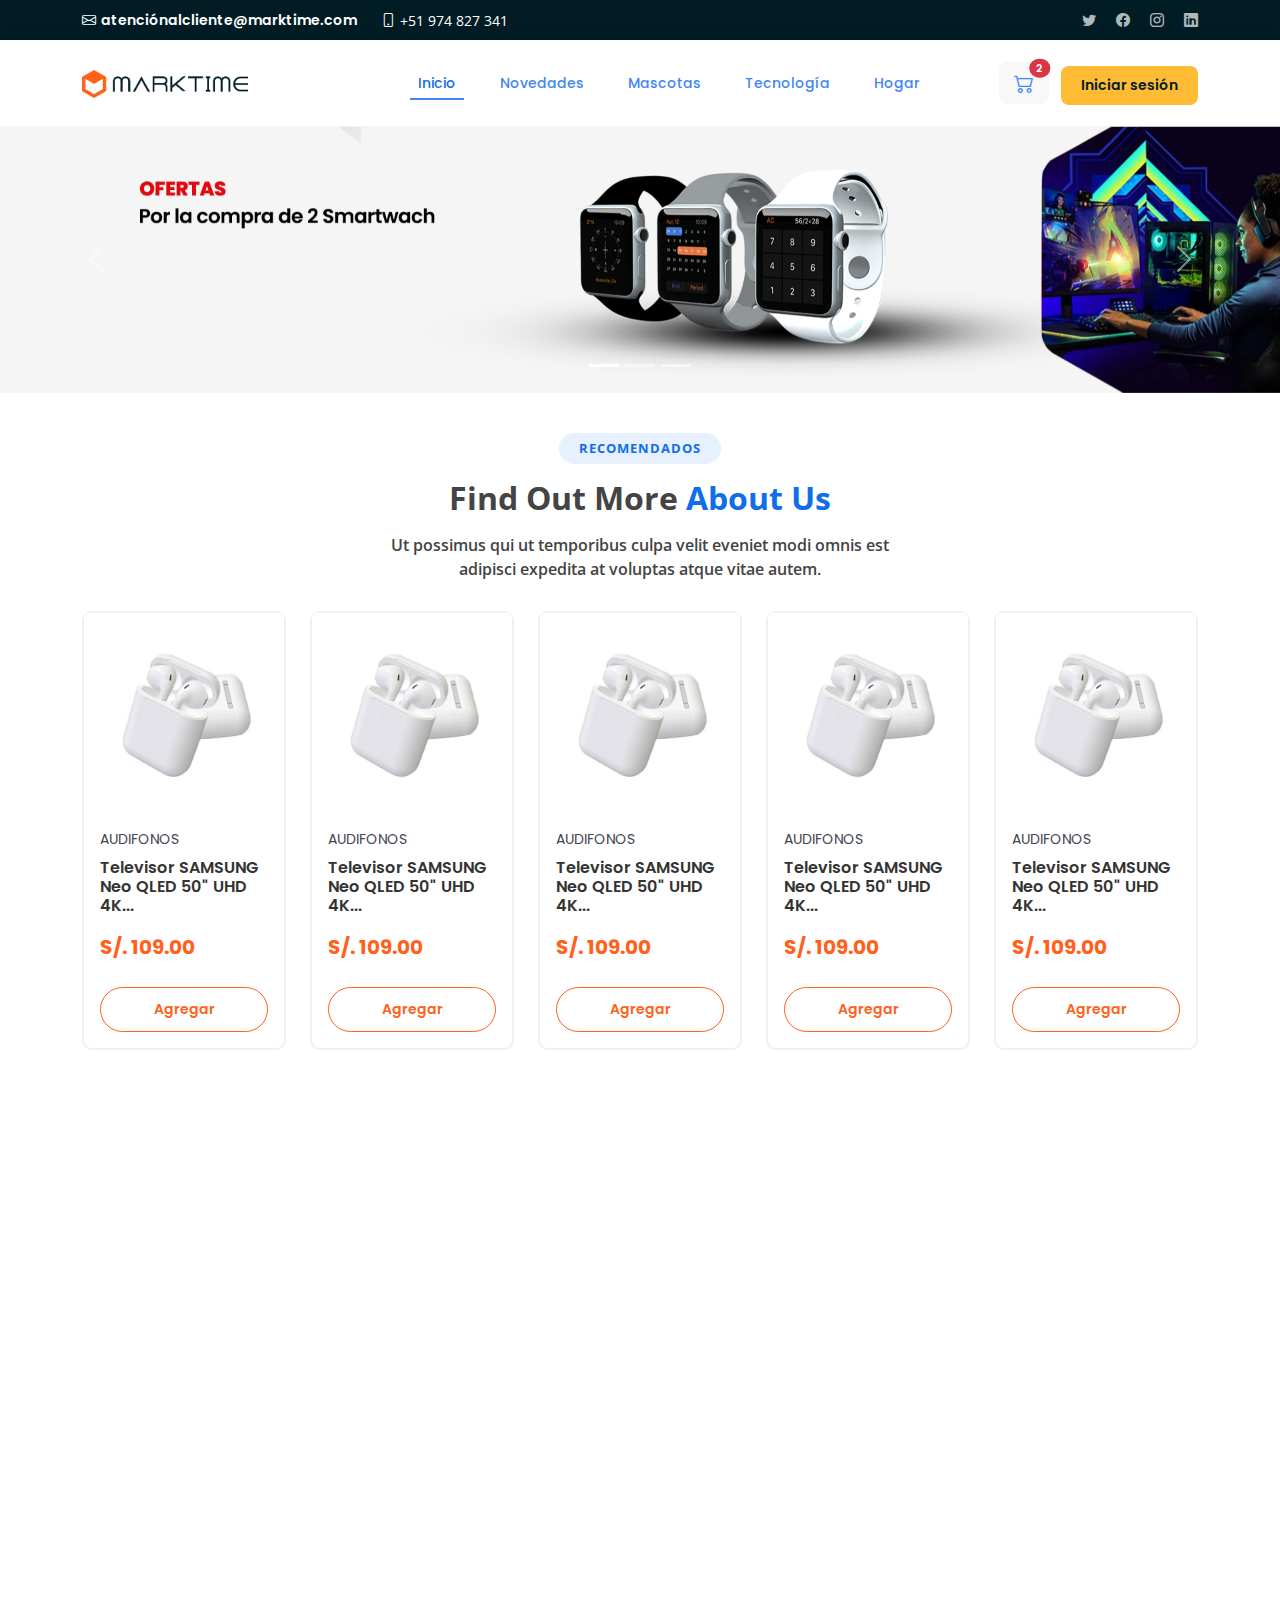
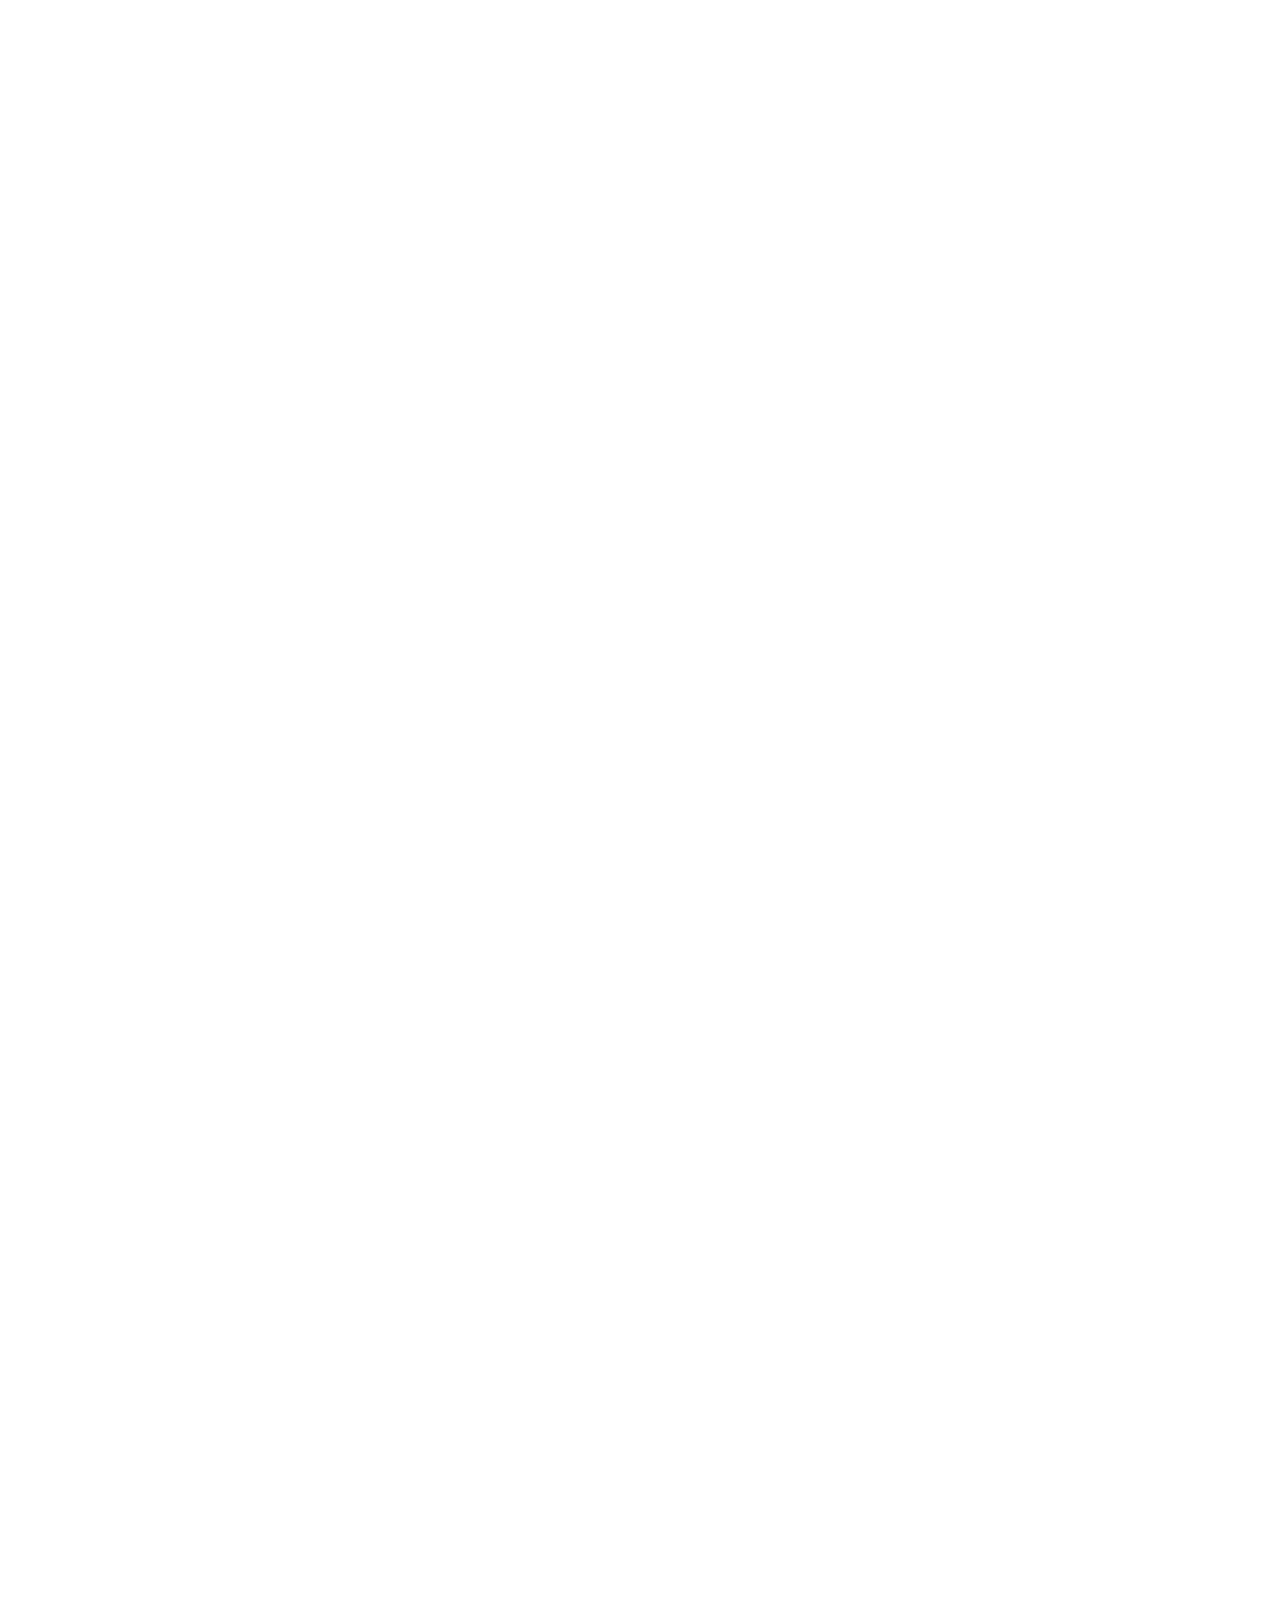
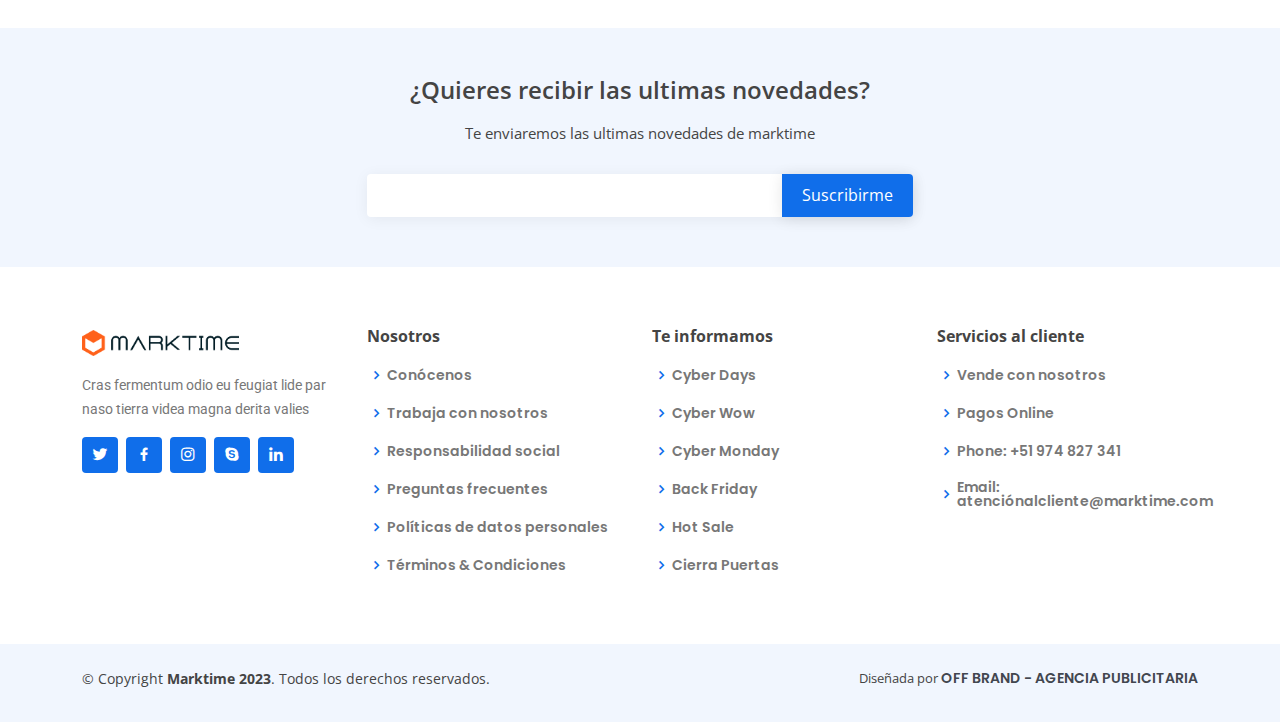
<file: index.html>
<!DOCTYPE html>
<html lang="en">

<head>
  <meta charset="utf-8">
  <meta content="width=device-width, initial-scale=1.0" name="viewport">

  <title>Marktime</title>
  <meta content="" name="description">
  <meta content="" name="keywords">

  <!-- Favicons -->
  <link href="assets/img/Isotipo.png" rel="icon">
  <link href="assets/img/Isotipo.png" rel="apple-touch-icon">

  <!-- Google Fonts -->
  <link href="https://fonts.googleapis.com/css?family=Open+Sans:300,300i,400,400i,600,600i,700,700i|Roboto:300,300i,400,400i,500,500i,600,600i,700,700i|Poppins:300,300i,400,400i,500,500i,600,600i,700,700i" rel="stylesheet">

  <!-- Vendor CSS Files -->
  <link href="assets/vendor/aos/aos.css" rel="stylesheet">
  <link href="assets/vendor/bootstrap/css/bootstrap.min.css" rel="stylesheet">
  <link href="assets/vendor/bootstrap-icons/bootstrap-icons.css" rel="stylesheet">
  <link href="assets/vendor/boxicons/css/boxicons.min.css" rel="stylesheet">
  <link href="assets/vendor/glightbox/css/glightbox.min.css" rel="stylesheet">
  <link href="assets/vendor/swiper/swiper-bundle.min.css" rel="stylesheet">

  <!-- Template Main CSS File -->
  <link href="assets/css/style.css" rel="stylesheet">
  <link rel="stylesheet" href="https://cdn.jsdelivr.net/npm/bootstrap-icons@1.11.1/font/bootstrap-icons.css">
  <link rel="stylesheet" href="https://github.com/atisawd/boxicons">


</head>

<body>

  <!-- ======= Top Bar ======= -->
  <section id="topbar" class="d-flex align-items-center">
    <div class="container d-flex justify-content-center justify-content-md-between">
      <div class="contact-info d-flex align-items-center">
        <i class="bi bi-envelope d-flex align-items-center"><a href="mailto:contact@example.com">atenciónalcliente@marktime.com</a></i>
        <i class="bi bi-phone d-flex align-items-center ms-4"><span>+51 974 827 341</span></i>
      </div>
      <div class="social-links d-none d-md-flex align-items-center">
        <a href="#" class="twitter"><i class="bi bi-twitter"></i></a>
        <a href="#" class="facebook"><i class="bi bi-facebook"></i></a>
        <a href="#" class="instagram"><i class="bi bi-instagram"></i></a>
        <a href="#" class="linkedin"><i class="bi bi-linkedin"></i></i></a>
      </div>
    </div>
  </section>

  <!-- ======= Navegador ======= -->
  <header id="header" class="d-flex align-items-center">
    <div class="container d-flex align-items-center justify-content-between">
      <a href="index.html" class="logo"><img src="assets/img/Marktime_logo.png" alt="" width="70%"></a> 
      <nav id="navbar" class="navbar">
        <ul>
          <li><a class="nav-link scrollto active" href="#">Inicio</a></li>
          <li><a class="nav-link scrollto" href="novedades.html">Novedades</a></li>
          <li><a class="nav-link scrollto" href="#">Mascotas</a></li>
          <li><a class="nav-link scrollto " href="#">Tecnología</a></li>
          <li><a class="nav-link scrollto" href="#">Hogar</a></li>
        </ul>
        <i class="bi bi-list mobile-nav-toggle"></i>
      </nav>    
      <div class="contenedor-icono">
        <button class="btn2" type="button" data-bs-toggle="offcanvas" data-bs-target="#offcanvasRight" aria-controls="offcanvasRight"><i class="bi bi-cart2"></i></i>
          <span class="position-absolute translate-middle badge rounded-pill bg-danger dac">
            2
          </span>
        </button>
        <div class="offcanvas offcanvas-end" tabindex="-1" id="offcanvasRight" aria-labelledby="offcanvasRightLabel">
          <div class="offcanvas-header">
            <h5 class="ticar" id="offcanvasRightLabel">Carrito de compras</h5>
            <button type="button" class="btn-close" data-bs-dismiss="offcanvas" aria-label="Close"></button>
          </div>
          <div class="offcanvas-body">
            ...
          </div>
        </div>
        <a href="#" class="blo"><button type="button" class="btn-login">Iniciar sesión</button></a>
      </div> 
    </div>
  </header><!-- Fin de Navegador -->


  <!-- ======= Carrusel ======= -->
  <div id="carouselExampleIndicators" class="carousel slide">
    <div class="carousel-indicators">
      <button type="button" data-bs-target="#carouselExampleIndicators" data-bs-slide-to="0" class="active" aria-current="true" aria-label="Slide 1"></button>
      <button type="button" data-bs-target="#carouselExampleIndicators" data-bs-slide-to="1" aria-label="Slide 2"></button>
      <button type="button" data-bs-target="#carouselExampleIndicators" data-bs-slide-to="2" aria-label="Slide 3"></button>
    </div>
    <div class="carousel-inner">
      <div class="carousel-item active">
        <img src="assets/img/portada.png" class="d-block w-100" alt="...">
      </div>
      <div class="carousel-item">
        <img src="assets/img/portada.png" class="d-block w-100" alt="...">
      </div>
      <div class="carousel-item">
        <img src="assets/img/portada.png" class="d-block w-100" alt="...">
      </div>
    </div>
    <button class="carousel-control-prev" type="button" data-bs-target="#carouselExampleIndicators" data-bs-slide="prev">
      <span class="carousel-control-prev-icon" aria-hidden="true"></span>
      <span class="visually-hidden">Previous</span>
    </button>
    <button class="carousel-control-next" type="button" data-bs-target="#carouselExampleIndicators" data-bs-slide="next">
      <span class="carousel-control-next-icon" aria-hidden="true"></span>
      <span class="visually-hidden">Next</span>
    </button>
  </div>

  <main id="main">

    <!-- ======= Slider productos ======= -->
    <section id="" class="Cartas2">
      <div class="container" data-aos="fade-up">

        <div class="section-title">
          <h2>Recomendados</h2>
          <h3>Find Out More <span>About Us</span></h3>
          <p>Ut possimus qui ut temporibus culpa velit eveniet modi omnis est adipisci expedita at voluptas atque vitae autem.</p>
        </div>

        <div class="row">
          <div class="col-md-6 col-lg-3-1 d-flex align-items-stretch mb-5 mb-lg-0">
            <div class="cartas">
              <img src="assets/img/portfolio/Audifonos.png" class="card-img-top" alt="...">
              <div class="card-body">
                <p class="marca">AUDIFONOS</p>
                <h3 class="texto">Televisor SAMSUNG Neo QLED 50" UHD 4K...</h3>
                <h2 class="precio">S/. 109.00</h2>
                <button type="button" class="Comprar">Agregar</button>
              </div>
            </div>
          </div>

          <div class="col-md-6 col-lg-3-1 d-flex align-items-stretch mb-5 mb-lg-0">
            <div class="cartas">
              <img src="assets/img/portfolio/Audifonos.png" class="card-img-top" alt="...">
              <div class="card-body">
                <p class="marca">AUDIFONOS</p>
                <h3 class="texto">Televisor SAMSUNG Neo QLED 50" UHD 4K...</h3>
                <h2 class="precio">S/. 109.00</h2>
                <button type="button" class="Comprar">Agregar</button>
              </div>
            </div>
          </div>

          <div class="col-md-6 col-lg-3-1 d-flex align-items-stretch mb-5 mb-lg-0">
            <div class="cartas">
              <img src="assets/img/portfolio/Audifonos.png" class="card-img-top" alt="...">
              <div class="card-body">
                <p class="marca">AUDIFONOS</p>
                <h3 class="texto">Televisor SAMSUNG Neo QLED 50" UHD 4K...</h3>
                <h2 class="precio">S/. 109.00</h2>
                <button type="button" class="Comprar">Agregar</button>
              </div>
            </div>
          </div>

          <div class="col-md-6 col-lg-3-1 d-flex align-items-stretch mb-5 mb-lg-0">
            <div class="cartas">
              <img src="assets/img/portfolio/Audifonos.png" class="card-img-top" alt="...">
              <div class="card-body">
                <p class="marca">AUDIFONOS</p>
                <h3 class="texto">Televisor SAMSUNG Neo QLED 50" UHD 4K...</h3>
                <h2 class="precio">S/. 109.00</h2>
                <button type="button" class="Comprar">Agregar</button>
              </div>
            </div>
          </div>
          <div class="col-md-6 col-lg-3-1 d-flex align-items-stretch mb-5 mb-lg-0">
            <div class="cartas">
              <img src="assets/img/portfolio/Audifonos.png" class="card-img-top" alt="...">
              <div class="card-body">
                <p class="marca">AUDIFONOS</p>
                <h3 class="texto">Televisor SAMSUNG Neo QLED 50" UHD 4K...</h3>
                <h2 class="precio">S/. 109.00</h2>
                <button type="button" class="Comprar">Agregar</button>
              </div>
            </div>
          </div>
          
        </div>
      </div>
    </section>
    <!-- End Team Section -->

    <!-- Anuncios -->
    <section id="" class="anuncios1">
      <div class="container" data-aos="fade-up">
        <div class="row">
          <div class="col-md-6 col-lg-6 d-flex align-items-stretch mb-5 mb-lg-0">
            <div class="icono-box" data-aos="fade-up" data-aos-delay="100">
              <img src="assets/img/HS-FRANJAPROMOCIONAL-PP-AGORA-PAY-CLUB-D-14-18-NOV-CYBERVEA.png" class="card-img-top" alt="...">
            </div>
          </div>

          <div class="col-md-6 col-lg-6 d-flex align-items-stretch mb-5 mb-lg-0">
            <div class="icono-box" data-aos="fade-up" data-aos-delay="200">
              <img src="assets/img/HS-FRANJAPROMOCIONAL-PP-AGORA-PAY-CLUB-D-14-18-NOV-CYBERVEA.png" class="card-img-top" alt="...">
            </div>
          </div>
        </div>
      </div>
    </section>
    <!-- Fin de anuncios-->

    <section id="" class="Cartas2">
      <div class="container" data-aos="fade-up">

        <div class="row">
          <div class="col-md-6 col-lg-3-1 d-flex align-items-stretch mb-5 mb-lg-0">
            <div class="cartas">
              <img src="assets/img/portfolio/Audifonos.png" class="card-img-top" alt="...">
              <div class="card-body">
                <p class="marca">AUDIFONOS</p>
                <h3 class="texto">Televisor SAMSUNG Neo QLED 50" UHD 4K...</h3>
                <h2 class="precio">S/. 109.00</h2>
                <button type="button" class="Comprar">Agregar</button>
              </div>
            </div>
          </div>

          <div class="col-md-6 col-lg-3-1 d-flex align-items-stretch mb-5 mb-lg-0">
            <div class="cartas">
              <img src="assets/img/portfolio/Audifonos.png" class="card-img-top" alt="...">
              <div class="card-body">
                <p class="marca">AUDIFONOS</p>
                <h3 class="texto">Televisor SAMSUNG Neo QLED 50" UHD 4K...</h3>
                <h2 class="precio">S/. 109.00</h2>
                <button type="button" class="Comprar">Agregar</button>
              </div>
            </div>
          </div>

          <div class="col-md-6 col-lg-3-1 d-flex align-items-stretch mb-5 mb-lg-0">
            <div class="cartas">
              <img src="assets/img/portfolio/Audifonos.png" class="card-img-top" alt="...">
              <div class="card-body">
                <p class="marca">AUDIFONOS</p>
                <h3 class="texto">Televisor SAMSUNG Neo QLED 50" UHD 4K...</h3>
                <h2 class="precio">S/. 109.00</h2>
                <button type="button" class="Comprar">Agregar</button>
              </div>
            </div>
          </div>

          <div class="col-md-6 col-lg-3-1 d-flex align-items-stretch mb-5 mb-lg-0">
            <div class="cartas">
              <img src="assets/img/portfolio/Audifonos.png" class="card-img-top" alt="...">
              <div class="card-body">
                <p class="marca">AUDIFONOS</p>
                <h3 class="texto">Televisor SAMSUNG Neo QLED 50" UHD 4K...</h3>
                <h2 class="precio">S/. 109.00</h2>
                <button type="button" class="Comprar">Agregar</button>
              </div>
            </div>
          </div>
          <div class="col-md-6 col-lg-3-1 d-flex align-items-stretch mb-5 mb-lg-0">
            <div class="cartas">
              <img src="assets/img/portfolio/Audifonos.png" class="card-img-top" alt="...">
              <div class="card-body">
                <p class="marca">AUDIFONOS</p>
                <h3 class="texto">Televisor SAMSUNG Neo QLED 50" UHD 4K...</h3>
                <h2 class="precio">S/. 109.00</h2>
                <button type="button" class="Comprar">Agregar</button>
              </div>
            </div>
          </div>
          
        </div>
      </div>
    </section>

    <!-- ======= Featured Services Section ======= -->
    <section id="" class="featured-services">
      <div class="container" data-aos="fade-up">
        <div class="row">
          <div class="col-md-6 col-lg-3-2 d-flex align-items-stretch mb-5 mb-lg-0">
            <img src="assets/img/NF-SOLOPORHOY-PP-CP-D-20356246-05-10-1-A.png" class="card-img-top" alt="...">
          </div>
          <div class="col-md-6 col-lg-3-2 d-flex align-items-stretch mb-5 mb-lg-0">
            <img src="assets/img/NF-SOLOPORHOY-PP-CP-D-20356246-05-10-1-A.png" class="card-img-top" alt="...">
          </div>
          <div class="col-md-6 col-lg-3-2 d-flex align-items-stretch mb-5 mb-lg-0">
            <img src="assets/img/NF-SOLOPORHOY-PP-CP-D-20356246-05-10-1-A.png" class="card-img-top" alt="...">
          </div>
        </div>
      </div>
    </section><!-- End Featured Services Section -->


    <section id="" class="Cartas2">
      <div class="container" data-aos="fade-up">

        <div class="row">
          <div class="col-md-6 col-lg-3-1 d-flex align-items-stretch mb-5 mb-lg-0">
            <div class="cartas">
              <img src="assets/img/HP-MARCAS-NF-PG-SAMSUNG-26-30-SETIEMBRE-min.png" class="card-img-top" alt="...">
            </div>
          </div>

          <div class="col-md-6 col-lg-3-1 d-flex align-items-stretch mb-5 mb-lg-0">
            <div class="cartas">
              <img src="assets/img/HP-MARCAS-NF-PG-SAMSUNG-26-30-SETIEMBRE-min.png" class="card-img-top" alt="...">
            </div>
          </div>

          <div class="col-md-6 col-lg-3-1 d-flex align-items-stretch mb-5 mb-lg-0">
            <div class="cartas">
              <img src="assets/img/HP-MARCAS-NF-PG-SAMSUNG-26-30-SETIEMBRE-min.png" class="card-img-top" alt="...">
            </div>
          </div>

          <div class="col-md-6 col-lg-3-1 d-flex align-items-stretch mb-5 mb-lg-0">
            <div class="cartas">
              <img src="assets/img/HP-MARCAS-NF-PG-SAMSUNG-26-30-SETIEMBRE-min.png" class="card-img-top" alt="...">
            </div>
          </div>
          <div class="col-md-6 col-lg-3-1 d-flex align-items-stretch mb-5 mb-lg-0">
            <div class="cartas">
              <img src="assets/img/HP-MARCAS-NF-PG-SAMSUNG-26-30-SETIEMBRE-min.png" class="card-img-top" alt="...">
            </div>
          </div>
          
        </div>
      </div>
    </section>


    <section id="" class="Cartas3">
      <div class="container" data-aos="fade-up">
        <div class="row">
          <div class="col-md-6 col-lg-3-3 d-flex align-items-stretch mb-5 mb-lg-0">
            <div class="cartas">
              <img src="assets/img/HP-BANNER-EUREKA-LANDING-D-SETIEMBRE-2023.png" class="card-img-top" alt="...">
            </div>
          </div>          
        </div>
      </div>
    </section>


    <section id="" class="anuncios2">
      <div class="container" data-aos="fade-up">
        <div class="row">
          <div class="col-md-6 col-lg-6 d-flex align-items-stretch mb-5 mb-lg-0">
            <div class="icono-box" data-aos="fade-up" data-aos-delay="100">
              <img src="assets/img/HP-BANNERDESTACADO-F-PP-D-LICORES-02-06-OCT-23.png" class="card-img-top" alt="...">
            </div>
          </div>

          <div class="col-md-6 col-lg-6 d-flex align-items-stretch mb-5 mb-lg-0">
            <div class="icono-box" data-aos="fade-up" data-aos-delay="200">
              <img src="assets/img/HP-BANNERDESTACADO-F-PP-D-LICORES-02-06-OCT-23.png" class="card-img-top" alt="...">
            </div>
          </div>
        </div>
      </div>
    </section>

    <section id="" class="Cartas3">
      <div class="container" data-aos="fade-up">
        <div class="row">
          <div class="col-md-6 col-lg-3-3 d-flex align-items-stretch mb-5 mb-lg-0">
            <div class="cartas">
              <img src="assets/img/BannerQR_HP_D-PRUEBA.png" class="card-img-top" alt="...">
            </div>
          </div>          
        </div>
      </div>
    </section>

    <section id="" class="anuncios2">
      <div class="container" data-aos="fade-up">
        <div class="row">
          <div class="col-md-6 col-lg-6 d-flex align-items-stretch mb-5 mb-lg-0">
            <div class="icono-box" data-aos="fade-up" data-aos-delay="100">
              <img src="assets/img/HP-BANNERDESTACADO-F-PP-D-LICORES-02-06-OCT-23.png" class="card-img-top" alt="...">
            </div>
          </div>

          <div class="col-md-6 col-lg-6 d-flex align-items-stretch mb-5 mb-lg-0">
            <div class="icono-box" data-aos="fade-up" data-aos-delay="200">
              <img src="assets/img/HP-BANNERDESTACADO-F-PP-D-LICORES-02-06-OCT-23.png" class="card-img-top" alt="...">
            </div>
          </div>
        </div>
      </div>
    </section>


    <!-- ======= About Section ======= 
    <section id="" class="about section-bg">
      <div class="container" data-aos="fade-up">

        <div class="section-title">
          <h2>About</h2>
          <h3>Find Out More <span>About Us</span></h3>
          <p>Ut possimus qui ut temporibus culpa velit eveniet modi omnis est adipisci expedita at voluptas atque vitae autem.</p>
        </div>

        <div class="row">
          <div class="col-lg-6" data-aos="fade-right" data-aos-delay="100">
            <img src="assets/img/about.jpg" class="img-fluid" alt="">
          </div>
          <div class="col-lg-6 pt-4 pt-lg-0 content d-flex flex-column justify-content-center" data-aos="fade-up" data-aos-delay="100">
            <h3>Voluptatem dignissimos provident quasi corporis voluptates sit assumenda.</h3>
            <p class="fst-italic">
              Lorem ipsum dolor sit amet, consectetur adipiscing elit, sed do eiusmod tempor incididunt ut labore et dolore
              magna aliqua.
            </p>
            <ul>
              <li>
                <i class="bx bx-store-alt"></i>
                <div>
                  <h5>Ullamco laboris nisi ut aliquip consequat</h5>
                  <p>Magni facilis facilis repellendus cum excepturi quaerat praesentium libre trade</p>
                </div>
              </li>
              <li>
                <i class="bx bx-images"></i>
                <div>
                  <h5>Magnam soluta odio exercitationem reprehenderi</h5>
                  <p>Quo totam dolorum at pariatur aut distinctio dolorum laudantium illo direna pasata redi</p>
                </div>
              </li>
            </ul>
            <p>
              Ullamco laboris nisi ut aliquip ex ea commodo consequat. Duis aute irure dolor in reprehenderit in voluptate
              velit esse cillum dolore eu fugiat nulla pariatur. Excepteur sint occaecat cupidatat non proident, sunt in
              culpa qui officia deserunt mollit anim id est laborum
            </p>
          </div>
        </div>

      </div>
    </section>--><!-- End About Section -->

    <!-- ======= Skills Section ======= 
    <section id="" class="skills">
      <div class="container" data-aos="fade-up">

        <div class="row skills-content">

          <div class="col-lg-6">

            <div class="progress">
              <span class="skill">HTML <i class="val">100%</i></span>
              <div class="progress-bar-wrap">
                <div class="progress-bar" role="progressbar" aria-valuenow="100" aria-valuemin="0" aria-valuemax="100"></div>
              </div>
            </div>

            <div class="progress">
              <span class="skill">CSS <i class="val">90%</i></span>
              <div class="progress-bar-wrap">
                <div class="progress-bar" role="progressbar" aria-valuenow="90" aria-valuemin="0" aria-valuemax="100"></div>
              </div>
            </div>

            <div class="progress">
              <span class="skill">JavaScript <i class="val">75%</i></span>
              <div class="progress-bar-wrap">
                <div class="progress-bar" role="progressbar" aria-valuenow="75" aria-valuemin="0" aria-valuemax="100"></div>
              </div>
            </div>

          </div>

          <div class="col-lg-6">

            <div class="progress">
              <span class="skill">PHP <i class="val">80%</i></span>
              <div class="progress-bar-wrap">
                <div class="progress-bar" role="progressbar" aria-valuenow="80" aria-valuemin="0" aria-valuemax="100"></div>
              </div>
            </div>

            <div class="progress">
              <span class="skill">WordPress/CMS <i class="val">90%</i></span>
              <div class="progress-bar-wrap">
                <div class="progress-bar" role="progressbar" aria-valuenow="90" aria-valuemin="0" aria-valuemax="100"></div>
              </div>
            </div>

            <div class="progress">
              <span class="skill">Photoshop <i class="val">55%</i></span>
              <div class="progress-bar-wrap">
                <div class="progress-bar" role="progressbar" aria-valuenow="55" aria-valuemin="0" aria-valuemax="100"></div>
              </div>
            </div>

          </div>

        </div>

      </div>
    </section>--><!-- End Skills Section -->

    <!-- ======= Counts Section ======= 
    <section id="" class="counts">
      <div class="container" data-aos="fade-up">

        <div class="row">

          <div class="col-lg-3 col-md-6">
            <div class="count-box">
              <i class="bi bi-emoji-smile"></i>
              <span data-purecounter-start="0" data-purecounter-end="232" data-purecounter-duration="1" class="purecounter"></span>
              <p>Happy Clients</p>
            </div>
          </div>

          <div class="col-lg-3 col-md-6 mt-5 mt-md-0">
            <div class="count-box">
              <i class="bi bi-journal-richtext"></i>
              <span data-purecounter-start="0" data-purecounter-end="521" data-purecounter-duration="1" class="purecounter"></span>
              <p>Projects</p>
            </div>
          </div>

          <div class="col-lg-3 col-md-6 mt-5 mt-lg-0">
            <div class="count-box">
              <i class="bi bi-headset"></i>
              <span data-purecounter-start="0" data-purecounter-end="1463" data-purecounter-duration="1" class="purecounter"></span>
              <p>Hours Of Support</p>
            </div>
          </div>

          <div class="col-lg-3 col-md-6 mt-5 mt-lg-0">
            <div class="count-box">
              <i class="bi bi-people"></i>
              <span data-purecounter-start="0" data-purecounter-end="15" data-purecounter-duration="1" class="purecounter"></span>
              <p>Hard Workers</p>
            </div>
          </div>

        </div>

      </div>
    </section>--><!-- End Counts Section -->

    <!-- ======= Clients Section ======= 
    <section id="" class="clients section-bg">
      <div class="container" data-aos="zoom-in">

        <div class="row">

          <div class="col-lg-2 col-md-4 col-6 d-flex align-items-center justify-content-center">
            <img src="assets/img/clients/client-1.png" class="img-fluid" alt="">
          </div>

          <div class="col-lg-2 col-md-4 col-6 d-flex align-items-center justify-content-center">
            <img src="assets/img/clients/client-2.png" class="img-fluid" alt="">
          </div>

          <div class="col-lg-2 col-md-4 col-6 d-flex align-items-center justify-content-center">
            <img src="assets/img/clients/client-3.png" class="img-fluid" alt="">
          </div>

          <div class="col-lg-2 col-md-4 col-6 d-flex align-items-center justify-content-center">
            <img src="assets/img/clients/client-4.png" class="img-fluid" alt="">
          </div>

          <div class="col-lg-2 col-md-4 col-6 d-flex align-items-center justify-content-center">
            <img src="assets/img/clients/client-5.png" class="img-fluid" alt="">
          </div>

          <div class="col-lg-2 col-md-4 col-6 d-flex align-items-center justify-content-center">
            <img src="assets/img/clients/client-6.png" class="img-fluid" alt="">
          </div>

        </div>

      </div>
    </section>--><!-- End Clients Section -->

    <!-- ======= Services Section ======= 
    <section id="" class="services">
      <div class="container" data-aos="fade-up">

        <div class="section-title">
          <h2>Services</h2>
          <h3>Check our <span>Services</span></h3>
          <p>Ut possimus qui ut temporibus culpa velit eveniet modi omnis est adipisci expedita at voluptas atque vitae autem.</p>
        </div>

        <div class="row">
          <div class="col-lg-4 col-md-6 d-flex align-items-stretch" data-aos="zoom-in" data-aos-delay="100">
            <div class="icon-box">
              <div class="icon"><i class="bx bxl-dribbble"></i></div>
              <h4><a href="">Lorem Ipsum</a></h4>
              <p>Voluptatum deleniti atque corrupti quos dolores et quas molestias excepturi</p>
            </div>
          </div>

          <div class="col-lg-4 col-md-6 d-flex align-items-stretch mt-4 mt-md-0" data-aos="zoom-in" data-aos-delay="200">
            <div class="icon-box">
              <div class="icon"><i class="bx bx-file"></i></div>
              <h4><a href="">Sed ut perspiciatis</a></h4>
              <p>Duis aute irure dolor in reprehenderit in voluptate velit esse cillum dolore</p>
            </div>
          </div>

          <div class="col-lg-4 col-md-6 d-flex align-items-stretch mt-4 mt-lg-0" data-aos="zoom-in" data-aos-delay="300">
            <div class="icon-box">
              <div class="icon"><i class="bx bx-tachometer"></i></div>
              <h4><a href="">Magni Dolores</a></h4>
              <p>Excepteur sint occaecat cupidatat non proident, sunt in culpa qui officia</p>
            </div>
          </div>

          <div class="col-lg-4 col-md-6 d-flex align-items-stretch mt-4" data-aos="zoom-in" data-aos-delay="100">
            <div class="icon-box">
              <div class="icon"><i class="bx bx-world"></i></div>
              <h4><a href="">Nemo Enim</a></h4>
              <p>At vero eos et accusamus et iusto odio dignissimos ducimus qui blanditiis</p>
            </div>
          </div>

          <div class="col-lg-4 col-md-6 d-flex align-items-stretch mt-4" data-aos="zoom-in" data-aos-delay="200">
            <div class="icon-box">
              <div class="icon"><i class="bx bx-slideshow"></i></div>
              <h4><a href="">Dele cardo</a></h4>
              <p>Quis consequatur saepe eligendi voluptatem consequatur dolor consequuntur</p>
            </div>
          </div>

          <div class="col-lg-4 col-md-6 d-flex align-items-stretch mt-4" data-aos="zoom-in" data-aos-delay="300">
            <div class="icon-box">
              <div class="icon"><i class="bx bx-arch"></i></div>
              <h4><a href="">Divera don</a></h4>
              <p>Modi nostrum vel laborum. Porro fugit error sit minus sapiente sit aspernatur</p>
            </div>
          </div>

        </div>

      </div>
    </section>--><!-- End Services Section -->

    <!-- ======= Testimonials Section ======= 
    <section id="" class="testimonials">
      <div class="container" data-aos="zoom-in">

        <div class="testimonials-slider swiper" data-aos="fade-up" data-aos-delay="100">
          <div class="swiper-wrapper">

            <div class="swiper-slide">
              <div class="testimonial-item">
                <img src="assets/img/testimonials/testimonials-1.jpg" class="testimonial-img" alt="">
                <h3>Saul Goodman</h3>
                <h4>Ceo &amp; Founder</h4>
                <p>
                  <i class="bx bxs-quote-alt-left quote-icon-left"></i>
                  Proin iaculis purus consequat sem cure digni ssim donec porttitora entum suscipit rhoncus. Accusantium quam, ultricies eget id, aliquam eget nibh et. Maecen aliquam, risus at semper.
                  <i class="bx bxs-quote-alt-right quote-icon-right"></i>
                </p>
              </div>
            </div>-->
            <!-- End testimonial item 

            <div class="swiper-slide">
              <div class="testimonial-item">
                <img src="assets/img/testimonials/testimonials-2.jpg" class="testimonial-img" alt="">
                <h3>Sara Wilsson</h3>
                <h4>Designer</h4>
                <p>
                  <i class="bx bxs-quote-alt-left quote-icon-left"></i>
                  Export tempor illum tamen malis malis eram quae irure esse labore quem cillum quid cillum eram malis quorum velit fore eram velit sunt aliqua noster fugiat irure amet legam anim culpa.
                  <i class="bx bxs-quote-alt-right quote-icon-right"></i>
                </p>
              </div>
            </div>--><!-- End testimonial item 

            <div class="swiper-slide">
              <div class="testimonial-item">
                <img src="assets/img/testimonials/testimonials-3.jpg" class="testimonial-img" alt="">
                <h3>Jena Karlis</h3>
                <h4>Store Owner</h4>
                <p>
                  <i class="bx bxs-quote-alt-left quote-icon-left"></i>
                  Enim nisi quem export duis labore cillum quae magna enim sint quorum nulla quem veniam duis minim tempor labore quem eram duis noster aute amet eram fore quis sint minim.
                  <i class="bx bxs-quote-alt-right quote-icon-right"></i>
                </p>
              </div>
            </div>--><!-- End testimonial item 

            <div class="swiper-slide">
              <div class="testimonial-item">
                <img src="assets/img/testimonials/testimonials-4.jpg" class="testimonial-img" alt="">
                <h3>Matt Brandon</h3>
                <h4>Freelancer</h4>
                <p>
                  <i class="bx bxs-quote-alt-left quote-icon-left"></i>
                  Fugiat enim eram quae cillum dolore dolor amet nulla culpa multos export minim fugiat minim velit minim dolor enim duis veniam ipsum anim magna sunt elit fore quem dolore labore illum veniam.
                  <i class="bx bxs-quote-alt-right quote-icon-right"></i>
                </p>
              </div>
            </div>--><!-- End testimonial item 

            <div class="swiper-slide">
              <div class="testimonial-item">
                <img src="assets/img/testimonials/testimonials-5.jpg" class="testimonial-img" alt="">
                <h3>John Larson</h3>
                <h4>Entrepreneur</h4>
                <p>
                  <i class="bx bxs-quote-alt-left quote-icon-left"></i>
                  Quis quorum aliqua sint quem legam fore sunt eram irure aliqua veniam tempor noster veniam enim culpa labore duis sunt culpa nulla illum cillum fugiat legam esse veniam culpa fore nisi cillum quid.
                  <i class="bx bxs-quote-alt-right quote-icon-right"></i>
                </p>
              </div>
            </div>--><!-- End testimonial item 

          </div>
          <div class="swiper-pagination"></div>
        </div>

      </div>
    </section>--><!-- End Testimonials Section -->

    <!-- ======= Portfolio Section ======= 
    <section id="" class="portfolio">
      <div class="container" data-aos="fade-up">

        <div class="section-title">
          <h2>Portfolio</h2>
          <h3>Check our <span>Portfolio</span></h3>
          <p>Ut possimus qui ut temporibus culpa velit eveniet modi omnis est adipisci expedita at voluptas atque vitae autem.</p>
        </div>

        <div class="row" data-aos="fade-up" data-aos-delay="100">
          <div class="col-lg-12 d-flex justify-content-center">
            <ul id="portfolio-flters">
              <li data-filter="*" class="filter-active">All</li>
              <li data-filter=".filter-app">App</li>
              <li data-filter=".filter-card">Card</li>
              <li data-filter=".filter-web">Web</li>
            </ul>
          </div>
        </div>

        <div class="row portfolio-container" data-aos="fade-up" data-aos-delay="200">

          <div class="col-lg-4 col-md-6 portfolio-item filter-app">
            <img src="assets/img/portfolio/portfolio-1.jpg" class="img-fluid" alt="">
            <div class="portfolio-info">
              <h4>App 1</h4>
              <p>App</p>
              <a href="assets/img/portfolio/portfolio-1.jpg" data-gallery="portfolioGallery" class="portfolio-lightbox preview-link" title="App 1"><i class="bx bx-plus"></i></a>
              <a href="portfolio-details.html" class="details-link" title="More Details"><i class="bx bx-link"></i></a>
            </div>
          </div>

          <div class="col-lg-4 col-md-6 portfolio-item filter-web">
            <img src="assets/img/portfolio/portfolio-2.jpg" class="img-fluid" alt="">
            <div class="portfolio-info">
              <h4>Web 3</h4>
              <p>Web</p>
              <a href="assets/img/portfolio/portfolio-2.jpg" data-gallery="portfolioGallery" class="portfolio-lightbox preview-link" title="Web 3"><i class="bx bx-plus"></i></a>
              <a href="portfolio-details.html" class="details-link" title="More Details"><i class="bx bx-link"></i></a>
            </div>
          </div>

          <div class="col-lg-4 col-md-6 portfolio-item filter-app">
            <img src="assets/img/portfolio/portfolio-3.jpg" class="img-fluid" alt="">
            <div class="portfolio-info">
              <h4>App 2</h4>
              <p>App</p>
              <a href="assets/img/portfolio/portfolio-3.jpg" data-gallery="portfolioGallery" class="portfolio-lightbox preview-link" title="App 2"><i class="bx bx-plus"></i></a>
              <a href="portfolio-details.html" class="details-link" title="More Details"><i class="bx bx-link"></i></a>
            </div>
          </div>

          <div class="col-lg-4 col-md-6 portfolio-item filter-card">
            <img src="assets/img/portfolio/portfolio-4.jpg" class="img-fluid" alt="">
            <div class="portfolio-info">
              <h4>Card 2</h4>
              <p>Card</p>
              <a href="assets/img/portfolio/portfolio-4.jpg" data-gallery="portfolioGallery" class="portfolio-lightbox preview-link" title="Card 2"><i class="bx bx-plus"></i></a>
              <a href="portfolio-details.html" class="details-link" title="More Details"><i class="bx bx-link"></i></a>
            </div>
          </div>

          <div class="col-lg-4 col-md-6 portfolio-item filter-web">
            <img src="assets/img/portfolio/portfolio-5.jpg" class="img-fluid" alt="">
            <div class="portfolio-info">
              <h4>Web 2</h4>
              <p>Web</p>
              <a href="assets/img/portfolio/portfolio-5.jpg" data-gallery="portfolioGallery" class="portfolio-lightbox preview-link" title="Web 2"><i class="bx bx-plus"></i></a>
              <a href="portfolio-details.html" class="details-link" title="More Details"><i class="bx bx-link"></i></a>
            </div>
          </div>

          <div class="col-lg-4 col-md-6 portfolio-item filter-app">
            <img src="assets/img/portfolio/portfolio-6.jpg" class="img-fluid" alt="">
            <div class="portfolio-info">
              <h4>App 3</h4>
              <p>App</p>
              <a href="assets/img/portfolio/portfolio-6.jpg" data-gallery="portfolioGallery" class="portfolio-lightbox preview-link" title="App 3"><i class="bx bx-plus"></i></a>
              <a href="portfolio-details.html" class="details-link" title="More Details"><i class="bx bx-link"></i></a>
            </div>
          </div>

          <div class="col-lg-4 col-md-6 portfolio-item filter-card">
            <img src="assets/img/portfolio/portfolio-7.jpg" class="img-fluid" alt="">
            <div class="portfolio-info">
              <h4>Card 1</h4>
              <p>Card</p>
              <a href="assets/img/portfolio/portfolio-7.jpg" data-gallery="portfolioGallery" class="portfolio-lightbox preview-link" title="Card 1"><i class="bx bx-plus"></i></a>
              <a href="portfolio-details.html" class="details-link" title="More Details"><i class="bx bx-link"></i></a>
            </div>
          </div>

          <div class="col-lg-4 col-md-6 portfolio-item filter-card">
            <img src="assets/img/portfolio/portfolio-8.jpg" class="img-fluid" alt="">
            <div class="portfolio-info">
              <h4>Card 3</h4>
              <p>Card</p>
              <a href="assets/img/portfolio/portfolio-8.jpg" data-gallery="portfolioGallery" class="portfolio-lightbox preview-link" title="Card 3"><i class="bx bx-plus"></i></a>
              <a href="portfolio-details.html" class="details-link" title="More Details"><i class="bx bx-link"></i></a>
            </div>
          </div>

          <div class="col-lg-4 col-md-6 portfolio-item filter-web">
            <img src="assets/img/portfolio/portfolio-9.jpg" class="img-fluid" alt="">
            <div class="portfolio-info">
              <h4>Web 3</h4>
              <p>Web</p>
              <a href="assets/img/portfolio/portfolio-9.jpg" data-gallery="portfolioGallery" class="portfolio-lightbox preview-link" title="Web 3"><i class="bx bx-plus"></i></a>
              <a href="portfolio-details.html" class="details-link" title="More Details"><i class="bx bx-link"></i></a>
            </div>
          </div>

        </div>

      </div>
    </section>--><!-- End Portfolio Section -->

    <!-- ======= Team Section ======= 
    <section id="" class="team section-bg">
      <div class="container" data-aos="fade-up">

        <div class="section-title">
          <h2>Team</h2>
          <h3>Our Hardworking <span>Team</span></h3>
          <p>Ut possimus qui ut temporibus culpa velit eveniet modi omnis est adipisci expedita at voluptas atque vitae autem.</p>
        </div>

        <div class="row">

          <div class="col-lg-3 col-md-6 d-flex align-items-stretch" data-aos="fade-up" data-aos-delay="100">
            <div class="member">
              <div class="member-img">
                <img src="assets/img/team/team-1.jpg" class="img-fluid" alt="">
                <div class="social">
                  <a href=""><i class="bi bi-twitter"></i></a>
                  <a href=""><i class="bi bi-facebook"></i></a>
                  <a href=""><i class="bi bi-instagram"></i></a>
                  <a href=""><i class="bi bi-linkedin"></i></a>
                </div>
              </div>
              <div class="member-info">
                <h4>Walter White</h4>
                <span>Chief Executive Officer</span>
              </div>
            </div>
          </div>

          <div class="col-lg-3 col-md-6 d-flex align-items-stretch" data-aos="fade-up" data-aos-delay="200">
            <div class="member">
              <div class="member-img">
                <img src="assets/img/team/team-2.jpg" class="img-fluid" alt="">
                <div class="social">
                  <a href=""><i class="bi bi-twitter"></i></a>
                  <a href=""><i class="bi bi-facebook"></i></a>
                  <a href=""><i class="bi bi-instagram"></i></a>
                  <a href=""><i class="bi bi-linkedin"></i></a>
                </div>
              </div>
              <div class="member-info">
                <h4>Sarah Jhonson</h4>
                <span>Product Manager</span>
              </div>
            </div>
          </div>

          <div class="col-lg-3 col-md-6 d-flex align-items-stretch" data-aos="fade-up" data-aos-delay="300">
            <div class="member">
              <div class="member-img">
                <img src="assets/img/team/team-3.jpg" class="img-fluid" alt="">
                <div class="social">
                  <a href=""><i class="bi bi-twitter"></i></a>
                  <a href=""><i class="bi bi-facebook"></i></a>
                  <a href=""><i class="bi bi-instagram"></i></a>
                  <a href=""><i class="bi bi-linkedin"></i></a>
                </div>
              </div>
              <div class="member-info">
                <h4>William Anderson</h4>
                <span>CTO</span>
              </div>
            </div>
          </div>

          <div class="col-lg-3 col-md-6 d-flex align-items-stretch" data-aos="fade-up" data-aos-delay="400">
            <div class="member">
              <div class="member-img">
                <img src="assets/img/team/team-4.jpg" class="img-fluid" alt="">
                <div class="social">
                  <a href=""><i class="bi bi-twitter"></i></a>
                  <a href=""><i class="bi bi-facebook"></i></a>
                  <a href=""><i class="bi bi-instagram"></i></a>
                  <a href=""><i class="bi bi-linkedin"></i></a>
                </div>
              </div>
              <div class="member-info">
                <h4>Amanda Jepson</h4>
                <span>Accountant</span>
              </div>
            </div>
          </div>

        </div>

      </div>
    </section>--><!-- End Team Section -->

    <!-- ======= Pricing Section ======= 
    <section id="" class="pricing">
      <div class="container" data-aos="fade-up">

        <div class="section-title">
          <h2>Pricing</h2>
          <h3>Check our <span>Pricing</span></h3>
          <p>Ut possimus qui ut temporibus culpa velit eveniet modi omnis est adipisci expedita at voluptas atque vitae autem.</p>
        </div>

        <div class="row">

          <div class="col-lg-3 col-md-6" data-aos="fade-up" data-aos-delay="100">
            <div class="box">
              <h3>Free</h3>
              <h4><sup>$</sup>0<span> / month</span></h4>
              <ul>
                <li>Aida dere</li>
                <li>Nec feugiat nisl</li>
                <li>Nulla at volutpat dola</li>
                <li class="na">Pharetra massa</li>
                <li class="na">Massa ultricies mi</li>
              </ul>
              <div class="btn-wrap">
                <a href="#" class="btn-buy">Buy Now</a>
              </div>
            </div>
          </div>

          <div class="col-lg-3 col-md-6 mt-4 mt-md-0" data-aos="fade-up" data-aos-delay="200">
            <div class="box featured">
              <h3>Business</h3>
              <h4><sup>$</sup>19<span> / month</span></h4>
              <ul>
                <li>Aida dere</li>
                <li>Nec feugiat nisl</li>
                <li>Nulla at volutpat dola</li>
                <li>Pharetra massa</li>
                <li class="na">Massa ultricies mi</li>
              </ul>
              <div class="btn-wrap">
                <a href="#" class="btn-buy">Buy Now</a>
              </div>
            </div>
          </div>

          <div class="col-lg-3 col-md-6 mt-4 mt-lg-0" data-aos="fade-up" data-aos-delay="300">
            <div class="box">
              <h3>Developer</h3>
              <h4><sup>$</sup>29<span> / month</span></h4>
              <ul>
                <li>Aida dere</li>
                <li>Nec feugiat nisl</li>
                <li>Nulla at volutpat dola</li>
                <li>Pharetra massa</li>
                <li>Massa ultricies mi</li>
              </ul>
              <div class="btn-wrap">
                <a href="#" class="btn-buy">Buy Now</a>
              </div>
            </div>
          </div>

          <div class="col-lg-3 col-md-6 mt-4 mt-lg-0" data-aos="fade-up" data-aos-delay="400">
            <div class="box">
              <span class="advanced">Advanced</span>
              <h3>Ultimate</h3>
              <h4><sup>$</sup>49<span> / month</span></h4>
              <ul>
                <li>Aida dere</li>
                <li>Nec feugiat nisl</li>
                <li>Nulla at volutpat dola</li>
                <li>Pharetra massa</li>
                <li>Massa ultricies mi</li>
              </ul>
              <div class="btn-wrap">
                <a href="#" class="btn-buy">Buy Now</a>
              </div>
            </div>
          </div>

        </div>

      </div>
    </section>--><!-- End Pricing Section -->

    <!-- ======= Frequently Asked Questions Section ======= 
    <section id="" class="faq section-bg">
      <div class="container" data-aos="fade-up">

        <div class="section-title">
          <h2>F.A.Q</h2>
          <h3>Frequently Asked <span>Questions</span></h3>
          <p>Ut possimus qui ut temporibus culpa velit eveniet modi omnis est adipisci expedita at voluptas atque vitae autem.</p>
        </div>

        <div class="row justify-content-center">
          <div class="col-xl-10">
            <ul class="faq-list">

              <li>
                <div data-bs-toggle="collapse" class="collapsed question" href="#faq1">Non consectetur a erat nam at lectus urna duis? <i class="bi bi-chevron-down icon-show"></i><i class="bi bi-chevron-up icon-close"></i></div>
                <div id="faq1" class="collapse" data-bs-parent=".faq-list">
                  <p>
                    Feugiat pretium nibh ipsum consequat. Tempus iaculis urna id volutpat lacus laoreet non curabitur gravida. Venenatis lectus magna fringilla urna porttitor rhoncus dolor purus non.
                  </p>
                </div>
              </li>

              <li>
                <div data-bs-toggle="collapse" href="#faq2" class="collapsed question">Feugiat scelerisque varius morbi enim nunc faucibus a pellentesque? <i class="bi bi-chevron-down icon-show"></i><i class="bi bi-chevron-up icon-close"></i></div>
                <div id="faq2" class="collapse" data-bs-parent=".faq-list">
                  <p>
                    Dolor sit amet consectetur adipiscing elit pellentesque habitant morbi. Id interdum velit laoreet id donec ultrices. Fringilla phasellus faucibus scelerisque eleifend donec pretium. Est pellentesque elit ullamcorper dignissim. Mauris ultrices eros in cursus turpis massa tincidunt dui.
                  </p>
                </div>
              </li>

              <li>
                <div data-bs-toggle="collapse" href="#faq3" class="collapsed question">Dolor sit amet consectetur adipiscing elit pellentesque habitant morbi? <i class="bi bi-chevron-down icon-show"></i><i class="bi bi-chevron-up icon-close"></i></div>
                <div id="faq3" class="collapse" data-bs-parent=".faq-list">
                  <p>
                    Eleifend mi in nulla posuere sollicitudin aliquam ultrices sagittis orci. Faucibus pulvinar elementum integer enim. Sem nulla pharetra diam sit amet nisl suscipit. Rutrum tellus pellentesque eu tincidunt. Lectus urna duis convallis convallis tellus. Urna molestie at elementum eu facilisis sed odio morbi quis
                  </p>
                </div>
              </li>

              <li>
                <div data-bs-toggle="collapse" href="#faq4" class="collapsed question">Ac odio tempor orci dapibus. Aliquam eleifend mi in nulla? <i class="bi bi-chevron-down icon-show"></i><i class="bi bi-chevron-up icon-close"></i></div>
                <div id="faq4" class="collapse" data-bs-parent=".faq-list">
                  <p>
                    Dolor sit amet consectetur adipiscing elit pellentesque habitant morbi. Id interdum velit laoreet id donec ultrices. Fringilla phasellus faucibus scelerisque eleifend donec pretium. Est pellentesque elit ullamcorper dignissim. Mauris ultrices eros in cursus turpis massa tincidunt dui.
                  </p>
                </div>
              </li>

              <li>
                <div data-bs-toggle="collapse" href="#faq5" class="collapsed question">Tempus quam pellentesque nec nam aliquam sem et tortor consequat? <i class="bi bi-chevron-down icon-show"></i><i class="bi bi-chevron-up icon-close"></i></div>
                <div id="faq5" class="collapse" data-bs-parent=".faq-list">
                  <p>
                    Molestie a iaculis at erat pellentesque adipiscing commodo. Dignissim suspendisse in est ante in. Nunc vel risus commodo viverra maecenas accumsan. Sit amet nisl suscipit adipiscing bibendum est. Purus gravida quis blandit turpis cursus in
                  </p>
                </div>
              </li>

              <li>
                <div data-bs-toggle="collapse" href="#faq6" class="collapsed question">Tortor vitae purus faucibus ornare. Varius vel pharetra vel turpis nunc eget lorem dolor? <i class="bi bi-chevron-down icon-show"></i><i class="bi bi-chevron-up icon-close"></i></div>
                <div id="faq6" class="collapse" data-bs-parent=".faq-list">
                  <p>
                    Laoreet sit amet cursus sit amet dictum sit amet justo. Mauris vitae ultricies leo integer malesuada nunc vel. Tincidunt eget nullam non nisi est sit amet. Turpis nunc eget lorem dolor sed. Ut venenatis tellus in metus vulputate eu scelerisque. Pellentesque diam volutpat commodo sed egestas egestas fringilla phasellus faucibus. Nibh tellus molestie nunc non blandit massa enim nec.
                  </p>
                </div>
              </li>

            </ul>
          </div>
        </div>

      </div>
    </section>--><!-- End Frequently Asked Questions Section -->

    <!-- ======= Contact Section ======= 
    <section id="" class="contact">
      <div class="container" data-aos="fade-up">

        <div class="section-title">
          <h2>Contact</h2>
          <h3><span>Contact Us</span></h3>
          <p>Ut possimus qui ut temporibus culpa velit eveniet modi omnis est adipisci expedita at voluptas atque vitae autem.</p>
        </div>

        <div class="row" data-aos="fade-up" data-aos-delay="100">
          <div class="col-lg-6">
            <div class="info-box mb-4">
              <i class="bx bx-map"></i>
              <h3>Our Address</h3>
              <p>A108 Adam Street, New York, NY 535022</p>
            </div>
          </div>

          <div class="col-lg-3 col-md-6">
            <div class="info-box  mb-4">
              <i class="bx bx-envelope"></i>
              <h3>Email Us</h3>
              <p>contact@example.com</p>
            </div>
          </div>

          <div class="col-lg-3 col-md-6">
            <div class="info-box  mb-4">
              <i class="bx bx-phone-call"></i>
              <h3>Call Us</h3>
              <p>+1 5589 55488 55</p>
            </div>
          </div>

        </div>

        <div class="row" data-aos="fade-up" data-aos-delay="100">

          <div class="col-lg-6 ">
            <iframe class="mb-4 mb-lg-0" src="https://www.google.com/maps/embed?pb=!1m14!1m8!1m3!1d12097.433213460943!2d-74.0062269!3d40.7101282!3m2!1i1024!2i768!4f13.1!3m3!1m2!1s0x0%3A0xb89d1fe6bc499443!2sDowntown+Conference+Center!5e0!3m2!1smk!2sbg!4v1539943755621" frameborder="0" style="border:0; width: 100%; height: 384px;" allowfullscreen></iframe>
          </div>

          <div class="col-lg-6">
            <form action="forms/contact.php" method="post" role="form" class="php-email-form">
              <div class="row">
                <div class="col form-group">
                  <input type="text" name="name" class="form-control" id="name" placeholder="Your Name" required>
                </div>
                <div class="col form-group">
                  <input type="email" class="form-control" name="email" id="email" placeholder="Your Email" required>
                </div>
              </div>
              <div class="form-group">
                <input type="text" class="form-control" name="subject" id="subject" placeholder="Subject" required>
              </div>
              <div class="form-group">
                <textarea class="form-control" name="message" rows="5" placeholder="Message" required></textarea>
              </div>
              <div class="my-3">
                <div class="loading">Loading</div>
                <div class="error-message"></div>
                <div class="sent-message">Your message has been sent. Thank you!</div>
              </div>
              <div class="text-center"><button type="submit">Send Message</button></div>
            </form>
          </div>

        </div>

      </div>
    </section>--><!-- End Contact Section -->

  </main><!-- End #main -->

  <!-- ======= Footer ======= -->
  <footer id="footer">

    <div class="footer-newsletter">
      <div class="container">
        <div class="row justify-content-center">
          <div class="col-lg-6">
            <h4>¿Quieres recibir las ultimas novedades?</h4>
            <p>Te enviaremos las ultimas novedades de marktime</p>
            <form action="" method="post">
              <input type="email" name="email"><input type="submit" value="Suscribirme">
            </form>
          </div>
        </div>
      </div>
    </div>

    <div class="footer-top">
      <div class="container">
        <div class="row">

          <div class="col-lg-3 col-md-6 footer-contact">      
            <h3><img src="assets/img/Marktime_logo.png" alt="" width="60%"><span></span></h3>
            <p>Cras fermentum odio eu feugiat lide par naso tierra videa magna derita valies</p>
            <div class="social-links mt-3">
              <a href="#" class="twitter"><i class="bx bxl-twitter"></i></a>
              <a href="#" class="facebook"><i class="bx bxl-facebook"></i></a>
              <a href="#" class="instagram"><i class="bx bxl-instagram"></i></a>
              <a href="#" class="google-plus"><i class="bx bxl-skype"></i></a>
              <a href="#" class="linkedin"><i class="bx bxl-linkedin"></i></a>
            </div>
          </div>

          <div class="col-lg-3 col-md-6 footer-links">
            <h4>Nosotros</h4>
            <ul>
              <li><i class="bx bx-chevron-right"></i> <a href="#">Conócenos</a></li>
              <li><i class="bx bx-chevron-right"></i> <a href="#">Trabaja con nosotros</a></li>
              <li><i class="bx bx-chevron-right"></i> <a href="#">Responsabilidad social</a></li>
              <li><i class="bx bx-chevron-right"></i> <a href="#">Preguntas frecuentes</a></li>
              <li><i class="bx bx-chevron-right"></i> <a href="#">Políticas de datos personales</a></li>
              <li><i class="bx bx-chevron-right"></i> <a href="#">Términos & Condiciones</a></li>
            </ul>
          </div>

          <div class="col-lg-3 col-md-6 footer-links">
            <h4>Te informamos</h4>
            <ul>
              <li><i class="bx bx-chevron-right"></i> <a href="#">Cyber Days</a></li>
              <li><i class="bx bx-chevron-right"></i> <a href="#">Cyber Wow</a></li>
              <li><i class="bx bx-chevron-right"></i> <a href="#">Cyber Monday</a></li>
              <li><i class="bx bx-chevron-right"></i> <a href="#">Back Friday</a></li>
              <li><i class="bx bx-chevron-right"></i> <a href="#">Hot Sale</a></li>
              <li><i class="bx bx-chevron-right"></i> <a href="#">Cierra Puertas</a></li>
            </ul>
          </div>

          <div class="col-lg-3 col-md-6 footer-links">
            <h4>Servicios al cliente</h4>
            <ul>
              <li><i class="bx bx-chevron-right"></i> <a href="#">Vende con nosotros</a></li>
              <li><i class="bx bx-chevron-right"></i> <a href="#">Pagos Online</a></li>
              <li><i class="bx bx-chevron-right"></i> <a href="#"><strong>Phone:</strong> +51 974 827 341<br></a></li>
              <li><i class="bx bx-chevron-right"></i> <a href="#"><strong>Email:</strong> atenciónalcliente@marktime.com<br></a></li>              
            </ul>
          </div>

        </div>
      </div>
    </div>

    <div class="container py-4">
      <div class="copyright">
        &copy; Copyright <strong><span>Marktime 2023</span></strong>. Todos los derechos reservados.
      </div>
      <div class="credits">
        Diseñada por <a href="#">OFF BRAND - AGENCIA PUBLICITARIA</a>
      </div>
    </div>
  </footer><!-- End Footer -->

  <div id="preloader"></div>
  <a href="#" class="back-to-top d-flex align-items-center justify-content-center"><i class="bi bi-arrow-up-short"></i></a>

  <!-- Vendor JS Files -->
  <script src="assets/vendor/purecounter/purecounter_vanilla.js"></script>
  <script src="assets/vendor/aos/aos.js"></script>
  <script src="assets/vendor/bootstrap/js/bootstrap.bundle.min.js"></script>
  <script src="assets/vendor/glightbox/js/glightbox.min.js"></script>
  <script src="assets/vendor/isotope-layout/isotope.pkgd.min.js"></script>
  <script src="assets/vendor/swiper/swiper-bundle.min.js"></script>
  <script src="assets/vendor/waypoints/noframework.waypoints.js"></script>
  <script src="assets/vendor/php-email-form/validate.js"></script>

  <!-- Template Main JS File -->
  <script src="assets/js/main.js"></script>

  <script type="text/javascript">
    var counter=1;
    setInterval(function(){
      document.getElementById('radio' + counter).checked=true;
      counter++;
      if(counter > 4){
        counter = 1;
      }
    },5000);
  </script>


</body>

</html>
</file>
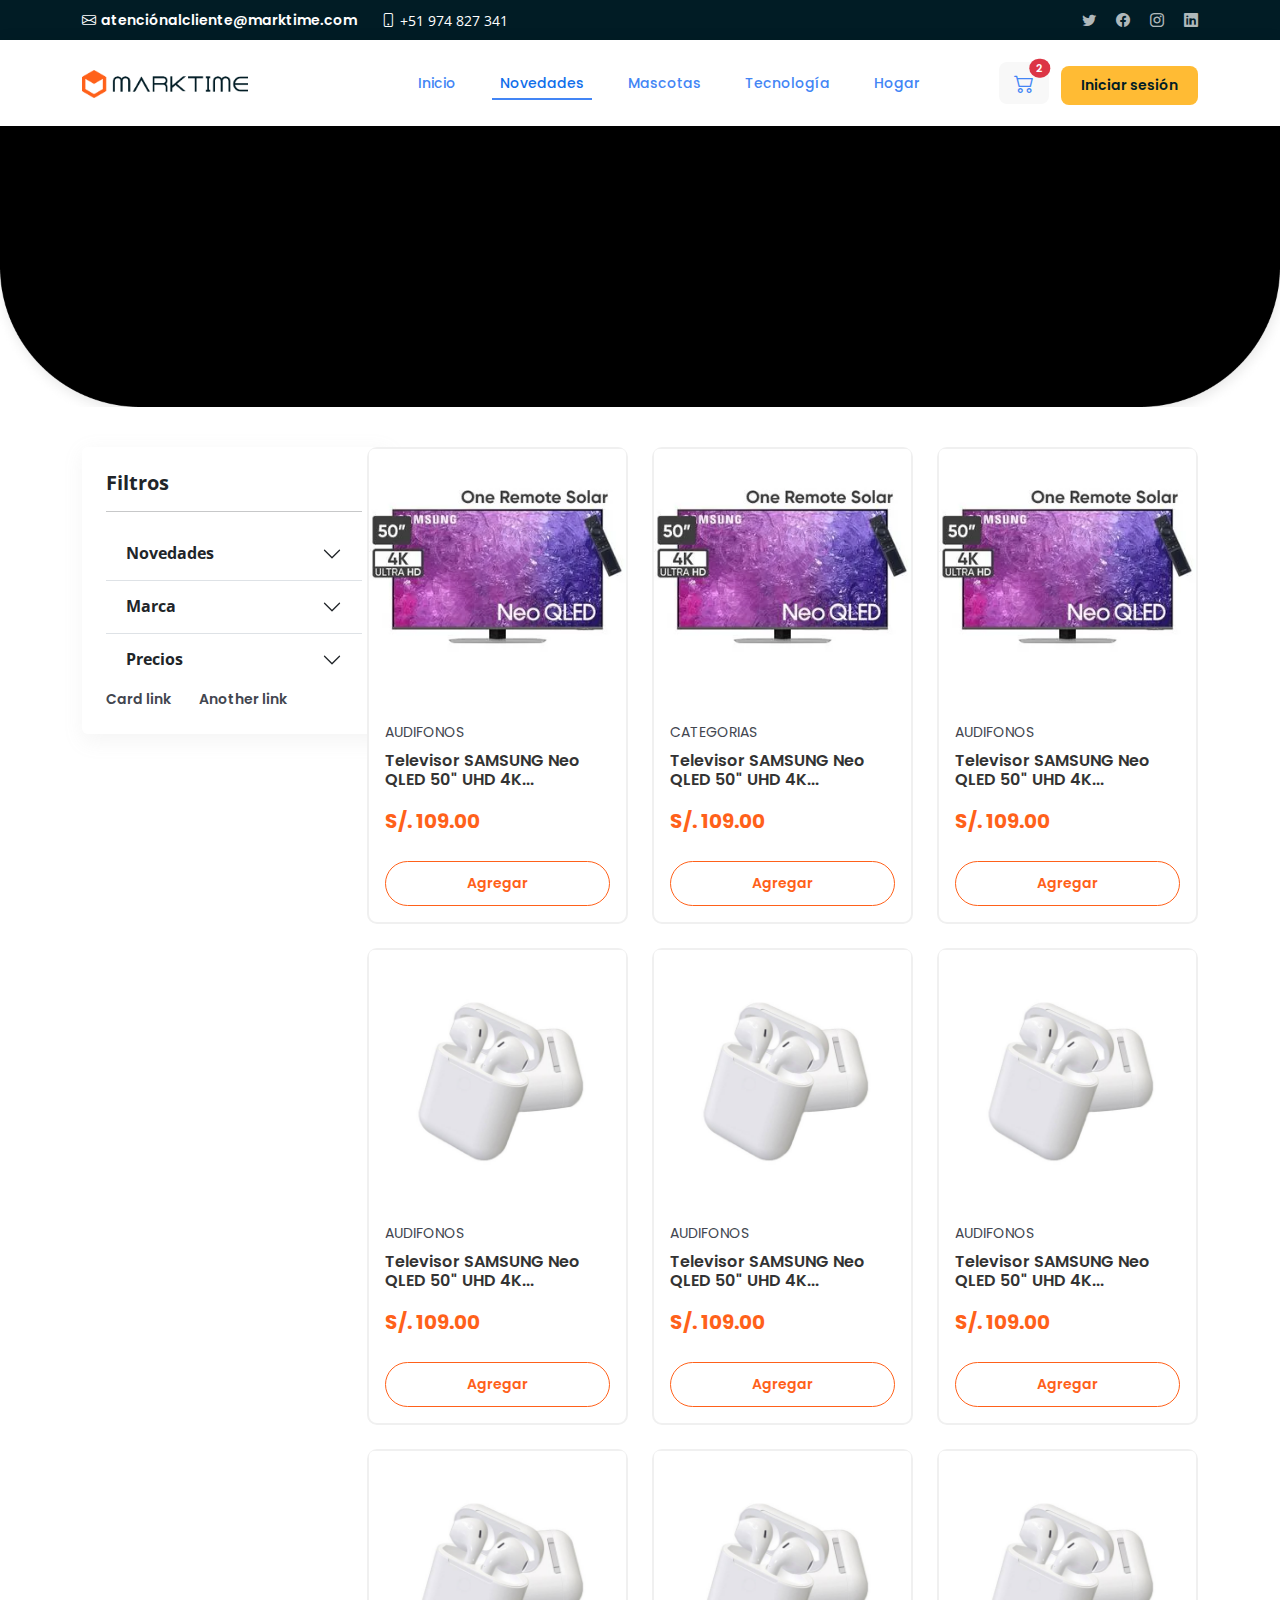
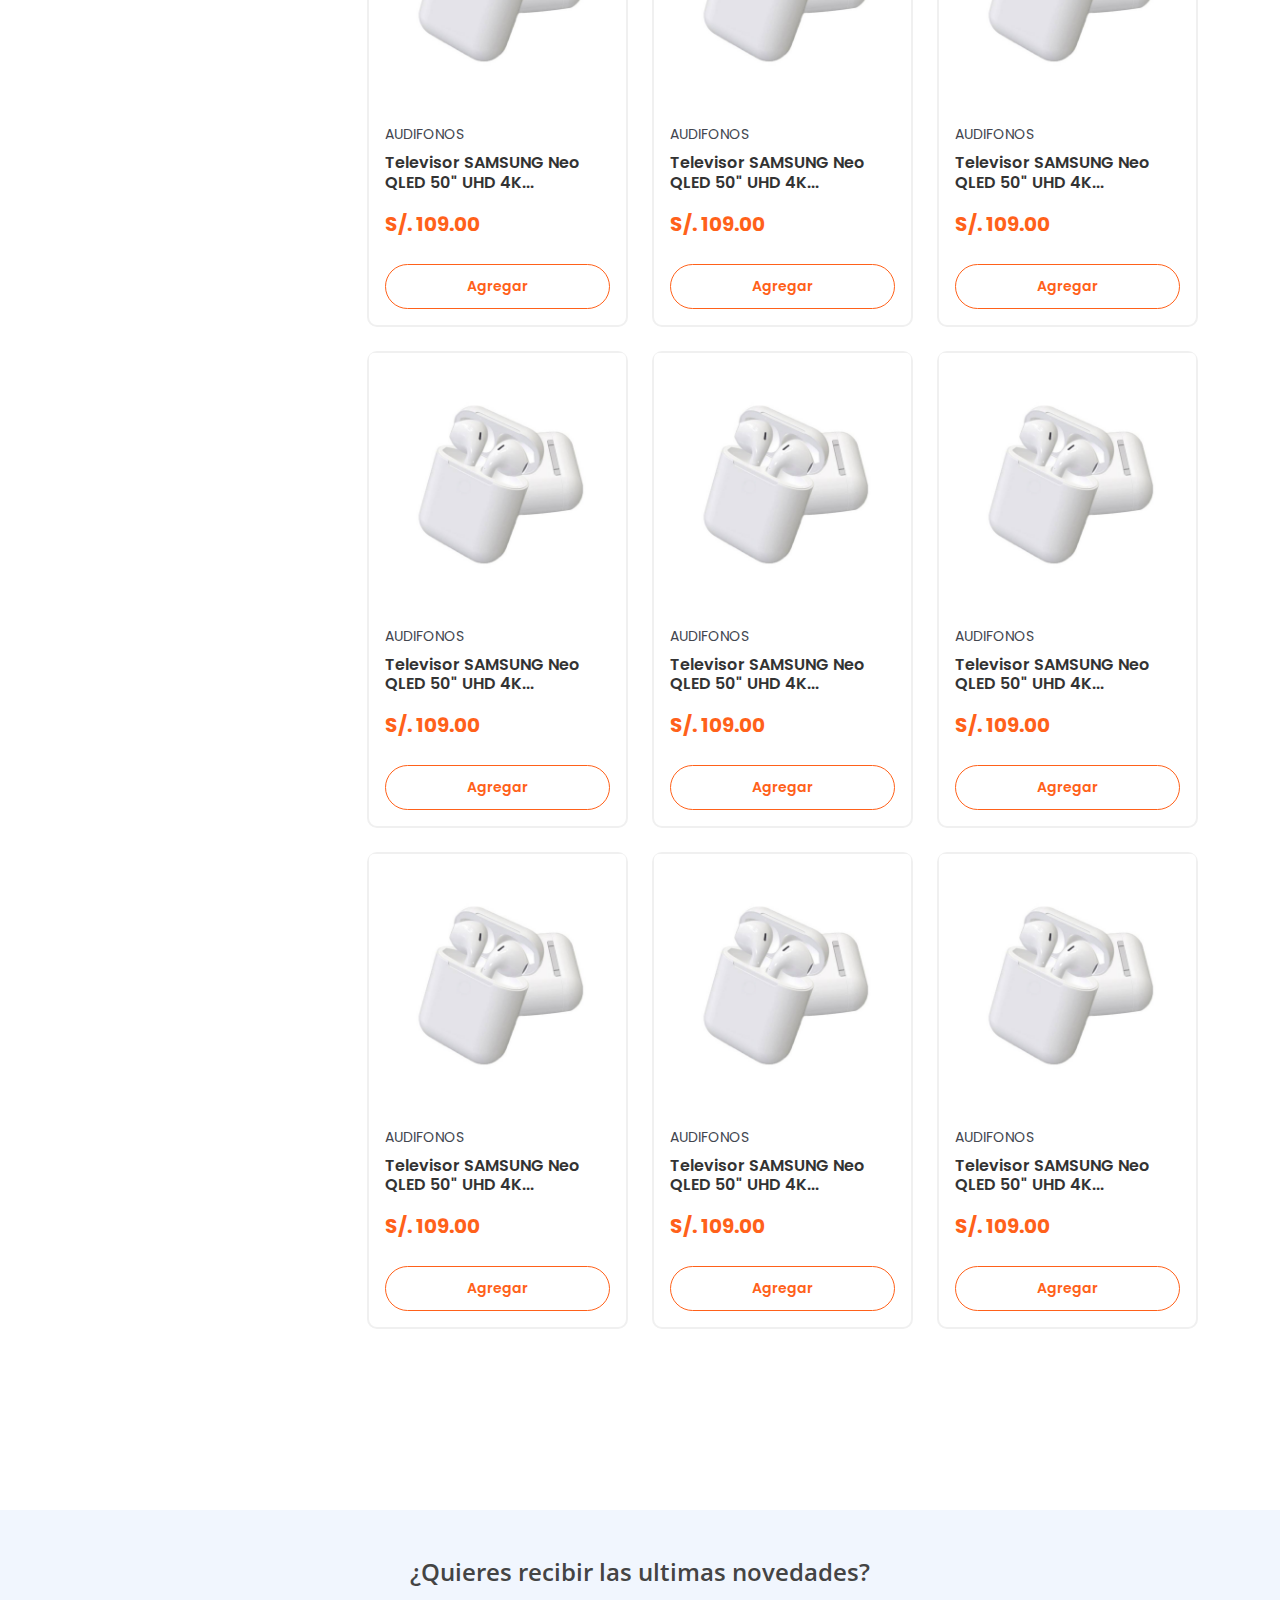
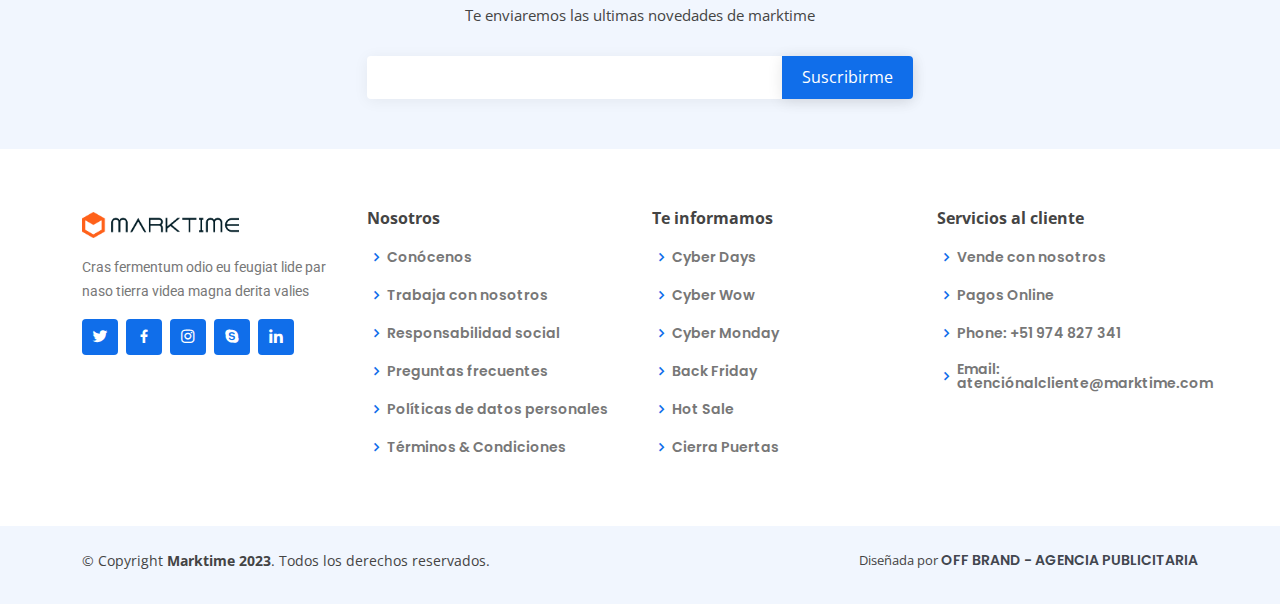
<file: novedades.html>
<!DOCTYPE html>
<html lang="en">

<head>
  <meta charset="utf-8">
  <meta content="width=device-width, initial-scale=1.0" name="viewport">

  <title>Marktime</title>
  <meta content="" name="description">
  <meta content="" name="keywords">

  <!-- Favicons -->
  <link href="assets/img/Isotipo.png" rel="icon">
  <link href="assets/img/Isotipo.png" rel="apple-touch-icon">

  <!-- Google Fonts -->
  <link href="https://fonts.googleapis.com/css?family=Open+Sans:300,300i,400,400i,600,600i,700,700i|Roboto:300,300i,400,400i,500,500i,600,600i,700,700i|Poppins:300,300i,400,400i,500,500i,600,600i,700,700i" rel="stylesheet">

  <!-- Vendor CSS Files -->
  <link href="assets/vendor/aos/aos.css" rel="stylesheet">
  <link href="assets/vendor/bootstrap/css/bootstrap.min.css" rel="stylesheet">
  <link href="assets/vendor/bootstrap-icons/bootstrap-icons.css" rel="stylesheet">
  <link href="assets/vendor/boxicons/css/boxicons.min.css" rel="stylesheet">
  <link href="assets/vendor/glightbox/css/glightbox.min.css" rel="stylesheet">
  <link href="assets/vendor/swiper/swiper-bundle.min.css" rel="stylesheet">

  <!-- Template Main CSS File -->
  <link href="assets/css/style.css" rel="stylesheet">
  <link rel="stylesheet" href="https://cdn.jsdelivr.net/npm/bootstrap-icons@1.11.1/font/bootstrap-icons.css">
  <link rel="stylesheet" href="https://github.com/atisawd/boxicons">


</head>

<body>

  <!-- ======= Top Bar ======= -->
  <section id="topbar" class="d-flex align-items-center">
    <div class="container d-flex justify-content-center justify-content-md-between">
      <div class="contact-info d-flex align-items-center">
        <i class="bi bi-envelope d-flex align-items-center"><a href="mailto:contact@example.com">atenciónalcliente@marktime.com</a></i>
        <i class="bi bi-phone d-flex align-items-center ms-4"><span>+51 974 827 341</span></i>
      </div>
      <div class="social-links d-none d-md-flex align-items-center">
        <a href="#" class="twitter"><i class="bi bi-twitter"></i></a>
        <a href="#" class="facebook"><i class="bi bi-facebook"></i></a>
        <a href="#" class="instagram"><i class="bi bi-instagram"></i></a>
        <a href="#" class="linkedin"><i class="bi bi-linkedin"></i></i></a>
      </div>
    </div>
  </section>

  <!-- ======= Navegador ======= -->
  <header id="header" class="d-flex align-items-center">
    <div class="container d-flex align-items-center justify-content-between">
      <a href="index.html" class="logo"><img src="assets/img/Marktime_logo.png" alt="" width="70%"></a> 
      <nav id="navbar" class="navbar">
        <ul>
          <li><a class="nav-link scrollto" href="index.html">Inicio</a></li>
          <li><a class="nav-link scrollto active" href="#">Novedades</a></li>
          <li><a class="nav-link scrollto" href="#">Mascotas</a></li>
          <li><a class="nav-link scrollto " href="#">Tecnología</a></li>
          <li><a class="nav-link scrollto" href="#">Hogar</a></li>
        </ul>
        <i class="bi bi-list mobile-nav-toggle"></i>
      </nav>    
      <div class="contenedor-icono">
        <button class="btn2" type="button" data-bs-toggle="offcanvas" data-bs-target="#offcanvasRight" aria-controls="offcanvasRight"><i class="bi bi-cart2"></i></i>
          <span class="position-absolute translate-middle badge rounded-pill bg-danger dac">
            2
          </span>
        </button>
        <div class="offcanvas offcanvas-end" tabindex="-1" id="offcanvasRight" aria-labelledby="offcanvasRightLabel">
          <div class="offcanvas-header">
            <h5 class="ticar" id="offcanvasRightLabel">Carrito de compras</h5>
            <button type="button" class="btn-close" data-bs-dismiss="offcanvas" aria-label="Close"></button>
          </div>
          <div class="offcanvas-body">
            ...
          </div>
        </div>
        <a href="#" class="blo"><button type="button" class="btn-login">Iniciar sesión</button></a>
      </div> 
    </div>
  </header><!-- Fin de Navegador -->


  <!-- ======= Carrusel ======= -->
  <div class="banner">
    <img src="assets/img/Banner.png" alt="" width="100%">
  </div>

  <main id="main">

    <section id="" class="Cartas2">
      <div class="container" data-aos="fade-up">
        <div class="row">
          <div class="col-sm-6 col-md-5 col-lg-3">
            <div class="cards" style="width: 19rem;">
              <div class="card-body">
                <h5 class="card-title"><strong>Filtros</strong></h5><hr>

                <div class="accordion accordion-flush" id="accordionFlushExample">
                  <div class="accordion-item">
                    <h2 class="accordion-header">
                      <button class="accordion-button collapsed" type="button" data-bs-toggle="collapse" data-bs-target="#flush-collapseOne" aria-expanded="false" aria-controls="flush-collapseOne">
                        <strong>Novedades</strong>
                      </button>
                    </h2>
                    <div id="flush-collapseOne" class="accordion-collapse collapse" data-bs-parent="#accordionFlushExample">
                      <div class="accordion-body">
                        <div class="form-check">
                          <input class="form-check-input" type="checkbox" value="" id="flexCheckDefault">
                          <label class="form-check-label" for="flexCheckDefault">
                            Lo más vendidos
                          </label>
                        </div>
                      </div>
                    </div>
                  </div>
                  <div class="accordion-item">
                    <h2 class="accordion-header">
                      <button class="accordion-button collapsed" type="button" data-bs-toggle="collapse" data-bs-target="#flush-collapseTwo" aria-expanded="false" aria-controls="flush-collapseTwo">
                        <strong>Marca</strong>
                      </button>
                    </h2>
                    <div id="flush-collapseTwo" class="accordion-collapse collapse" data-bs-parent="#accordionFlushExample">
                      <div class="accordion-body">
                        <div class="form-check">
                          <input class="form-check-input" type="checkbox" value="" id="flexCheckDefault">
                          <label class="form-check-label" for="flexCheckDefault">
                            Default checkbox
                          </label>
                        </div>
                      </div>
                    </div>
                  </div>
                  <div class="accordion-item">
                    <h2 class="accordion-header">
                      <button class="accordion-button collapsed" type="button" data-bs-toggle="collapse" data-bs-target="#flush-collapseThree" aria-expanded="false" aria-controls="flush-collapseThree">
                        <strong>Precios</strong>
                      </button>
                    </h2>
                    <div id="flush-collapseThree" class="accordion-collapse collapse" data-bs-parent="#accordionFlushExample">
                      <div class="accordion-body">
                        <div id="collapseThree" class="accordion-collapse collapse" data-bs-parent="#accordionExample">
                          <div class="accordion-body">
                            <h2>precios</h2>                      
                          </div>                          
                        </div>
                        <label for="customRange1" class="form-label"><p>S/ 39.00 - S/ 500.00</p></label>
                        <input type="range" class="form-range" id="customRange1">

                        <div class="container text-center">
                          <div class="row">
                            <div class="col">
                              <p>hasta S/ 1,500.00</p>
                            </div>
                            <div class="col">
                              <a href="#" class="card-link">Aplicar</a>
                            </div>
                          </div>                  
                        </div>
                      </div>
                    </div>
                  </div>
                </div>
                
                <a href="#" class="card-link">Card link</a>
                <a href="#" class="card-link">Another link</a>
              </div>
            </div>
          </div>
          <div class="col-sm-6 col-md-5 offset-md-2 col-lg-9 offset-lg-0">

            <div class="row row-cols-1 row-cols-md-3 g-4">
              <div class="col">
                <div class="cartas">
                  <img src="assets/img/Producto.webp" class="card-img-top" alt="...">
                  <div class="card-body">
                    <p class="marca">AUDIFONOS</p>
                    <h3 class="texto">Televisor SAMSUNG Neo QLED 50" UHD 4K...</h3>
                    <h2 class="precio">S/. 109.00</h2>
                    <a href="producto-detalle.html" class="agregar"><button type="button" class="Comprar">Agregar</button></a>
                  </div>
                </div>
              </div>
              <div class="col">
                <div class="cartas">
                  <img src="assets/img/Producto.webp" class="card-img-top" alt="...">
                  <div class="card-body">
                    <p class="marca">CATEGORIAS</p>
                    <h3 class="texto">Televisor SAMSUNG Neo QLED 50" UHD 4K...</h3>
                    <h2 class="precio">S/. 109.00</h2>
                    <button type="button" class="Comprar">Agregar</button>
                  </div>
                </div>
              </div>
              <div class="col">
                <div class="cartas">
                  <img src="assets/img/Producto.webp" class="card-img-top" alt="...">
                  <div class="card-body">
                    <p class="marca">AUDIFONOS</p>
                    <h3 class="texto">Televisor SAMSUNG Neo QLED 50" UHD 4K...</h3>
                    <h2 class="precio">S/. 109.00</h2>
                    <button type="button" class="Comprar">Agregar</button>
                  </div>
                </div>
              </div>
              <div class="col">
                <div class="cartas">
                  <img src="assets/img/portfolio/Audifonos.png" class="card-img-top" alt="...">
                  <div class="card-body">
                    <p class="marca">AUDIFONOS</p>
                    <h3 class="texto">Televisor SAMSUNG Neo QLED 50" UHD 4K...</h3>
                    <h2 class="precio">S/. 109.00</h2>
                    <button type="button" class="Comprar">Agregar</button>
                  </div>
                </div>
              </div>
              <div class="col">
                <div class="cartas">
                  <img src="assets/img/portfolio/Audifonos.png" class="card-img-top" alt="...">
                  <div class="card-body">
                    <p class="marca">AUDIFONOS</p>
                    <h3 class="texto">Televisor SAMSUNG Neo QLED 50" UHD 4K...</h3>
                    <h2 class="precio">S/. 109.00</h2>
                    <button type="button" class="Comprar">Agregar</button>
                  </div>
                </div>
              </div>
              <div class="col">
                <div class="cartas">
                  <img src="assets/img/portfolio/Audifonos.png" class="card-img-top" alt="...">
                  <div class="card-body">
                    <p class="marca">AUDIFONOS</p>
                    <h3 class="texto">Televisor SAMSUNG Neo QLED 50" UHD 4K...</h3>
                    <h2 class="precio">S/. 109.00</h2>
                    <button type="button" class="Comprar">Agregar</button>
                  </div>
                </div>
              </div>
              <div class="col">
                <div class="cartas">
                  <img src="assets/img/portfolio/Audifonos.png" class="card-img-top" alt="...">
                  <div class="card-body">
                    <p class="marca">AUDIFONOS</p>
                    <h3 class="texto">Televisor SAMSUNG Neo QLED 50" UHD 4K...</h3>
                    <h2 class="precio">S/. 109.00</h2>
                    <button type="button" class="Comprar">Agregar</button>
                  </div>
                </div>
              </div>
              <div class="col">
                <div class="cartas">
                  <img src="assets/img/portfolio/Audifonos.png" class="card-img-top" alt="...">
                  <div class="card-body">
                    <p class="marca">AUDIFONOS</p>
                    <h3 class="texto">Televisor SAMSUNG Neo QLED 50" UHD 4K...</h3>
                    <h2 class="precio">S/. 109.00</h2>
                    <button type="button" class="Comprar">Agregar</button>
                  </div>
                </div>
              </div>
              <div class="col">
                <div class="cartas">
                  <img src="assets/img/portfolio/Audifonos.png" class="card-img-top" alt="...">
                  <div class="card-body">
                    <p class="marca">AUDIFONOS</p>
                    <h3 class="texto">Televisor SAMSUNG Neo QLED 50" UHD 4K...</h3>
                    <h2 class="precio">S/. 109.00</h2>
                    <button type="button" class="Comprar">Agregar</button>
                  </div>
                </div>
              </div>
              <div class="col">
                <div class="cartas">
                  <img src="assets/img/portfolio/Audifonos.png" class="card-img-top" alt="...">
                  <div class="card-body">
                    <p class="marca">AUDIFONOS</p>
                    <h3 class="texto">Televisor SAMSUNG Neo QLED 50" UHD 4K...</h3>
                    <h2 class="precio">S/. 109.00</h2>
                    <button type="button" class="Comprar">Agregar</button>
                  </div>
                </div>
              </div>
              <div class="col">
                <div class="cartas">
                  <img src="assets/img/portfolio/Audifonos.png" class="card-img-top" alt="...">
                  <div class="card-body">
                    <p class="marca">AUDIFONOS</p>
                    <h3 class="texto">Televisor SAMSUNG Neo QLED 50" UHD 4K...</h3>
                    <h2 class="precio">S/. 109.00</h2>
                    <button type="button" class="Comprar">Agregar</button>
                  </div>
                </div>
              </div>
              <div class="col">
                <div class="cartas">
                  <img src="assets/img/portfolio/Audifonos.png" class="card-img-top" alt="...">
                  <div class="card-body">
                    <p class="marca">AUDIFONOS</p>
                    <h3 class="texto">Televisor SAMSUNG Neo QLED 50" UHD 4K...</h3>
                    <h2 class="precio">S/. 109.00</h2>
                    <button type="button" class="Comprar">Agregar</button>
                  </div>
                </div>
              </div>
              <div class="col">
                <div class="cartas">
                  <img src="assets/img/portfolio/Audifonos.png" class="card-img-top" alt="...">
                  <div class="card-body">
                    <p class="marca">AUDIFONOS</p>
                    <h3 class="texto">Televisor SAMSUNG Neo QLED 50" UHD 4K...</h3>
                    <h2 class="precio">S/. 109.00</h2>
                    <button type="button" class="Comprar">Agregar</button>
                  </div>
                </div>
              </div>
              <div class="col">
                <div class="cartas">
                  <img src="assets/img/portfolio/Audifonos.png" class="card-img-top" alt="...">
                  <div class="card-body">
                    <p class="marca">AUDIFONOS</p>
                    <h3 class="texto">Televisor SAMSUNG Neo QLED 50" UHD 4K...</h3>
                    <h2 class="precio">S/. 109.00</h2>
                    <button type="button" class="Comprar">Agregar</button>
                  </div>
                </div>
              </div>
              <div class="col">
                <div class="cartas">
                  <img src="assets/img/portfolio/Audifonos.png" class="card-img-top" alt="...">
                  <div class="card-body">
                    <p class="marca">AUDIFONOS</p>
                    <h3 class="texto">Televisor SAMSUNG Neo QLED 50" UHD 4K...</h3>
                    <h2 class="precio">S/. 109.00</h2>
                    <button type="button" class="Comprar">Agregar</button>
                  </div>
                </div>
              </div>

            </div>
          </div>
        </div>
    </section>

  

    

    <!-- Anuncios -->
    <section id="" class="anuncios1">
      <div class="container" data-aos="fade-up">
        <div class="row">
          <div class="col-md-6 col-lg-6 d-flex align-items-stretch mb-5 mb-lg-0">
            <div class="icono-box" data-aos="fade-up" data-aos-delay="100">
              <img src="assets/img/HS-FRANJAPROMOCIONAL-PP-AGORA-PAY-CLUB-D-14-18-NOV-CYBERVEA.png" class="card-img-top" alt="...">
            </div>
          </div>

          <div class="col-md-6 col-lg-6 d-flex align-items-stretch mb-5 mb-lg-0">
            <div class="icono-box" data-aos="fade-up" data-aos-delay="200">
              <img src="assets/img/HS-FRANJAPROMOCIONAL-PP-AGORA-PAY-CLUB-D-14-18-NOV-CYBERVEA.png" class="card-img-top" alt="...">
            </div>
          </div>
        </div>
      </div>
    </section>
    <!-- Fin de anuncios-->




    


    <!-- ======= About Section ======= 
    <section id="" class="about section-bg">
      <div class="container" data-aos="fade-up">

        <div class="section-title">
          <h2>About</h2>
          <h3>Find Out More <span>About Us</span></h3>
          <p>Ut possimus qui ut temporibus culpa velit eveniet modi omnis est adipisci expedita at voluptas atque vitae autem.</p>
        </div>

        <div class="row">
          <div class="col-lg-6" data-aos="fade-right" data-aos-delay="100">
            <img src="assets/img/about.jpg" class="img-fluid" alt="">
          </div>
          <div class="col-lg-6 pt-4 pt-lg-0 content d-flex flex-column justify-content-center" data-aos="fade-up" data-aos-delay="100">
            <h3>Voluptatem dignissimos provident quasi corporis voluptates sit assumenda.</h3>
            <p class="fst-italic">
              Lorem ipsum dolor sit amet, consectetur adipiscing elit, sed do eiusmod tempor incididunt ut labore et dolore
              magna aliqua.
            </p>
            <ul>
              <li>
                <i class="bx bx-store-alt"></i>
                <div>
                  <h5>Ullamco laboris nisi ut aliquip consequat</h5>
                  <p>Magni facilis facilis repellendus cum excepturi quaerat praesentium libre trade</p>
                </div>
              </li>
              <li>
                <i class="bx bx-images"></i>
                <div>
                  <h5>Magnam soluta odio exercitationem reprehenderi</h5>
                  <p>Quo totam dolorum at pariatur aut distinctio dolorum laudantium illo direna pasata redi</p>
                </div>
              </li>
            </ul>
            <p>
              Ullamco laboris nisi ut aliquip ex ea commodo consequat. Duis aute irure dolor in reprehenderit in voluptate
              velit esse cillum dolore eu fugiat nulla pariatur. Excepteur sint occaecat cupidatat non proident, sunt in
              culpa qui officia deserunt mollit anim id est laborum
            </p>
          </div>
        </div>

      </div>
    </section>--><!-- End About Section -->

    <!-- ======= Skills Section ======= 
    <section id="" class="skills">
      <div class="container" data-aos="fade-up">

        <div class="row skills-content">

          <div class="col-lg-6">

            <div class="progress">
              <span class="skill">HTML <i class="val">100%</i></span>
              <div class="progress-bar-wrap">
                <div class="progress-bar" role="progressbar" aria-valuenow="100" aria-valuemin="0" aria-valuemax="100"></div>
              </div>
            </div>

            <div class="progress">
              <span class="skill">CSS <i class="val">90%</i></span>
              <div class="progress-bar-wrap">
                <div class="progress-bar" role="progressbar" aria-valuenow="90" aria-valuemin="0" aria-valuemax="100"></div>
              </div>
            </div>

            <div class="progress">
              <span class="skill">JavaScript <i class="val">75%</i></span>
              <div class="progress-bar-wrap">
                <div class="progress-bar" role="progressbar" aria-valuenow="75" aria-valuemin="0" aria-valuemax="100"></div>
              </div>
            </div>

          </div>

          <div class="col-lg-6">

            <div class="progress">
              <span class="skill">PHP <i class="val">80%</i></span>
              <div class="progress-bar-wrap">
                <div class="progress-bar" role="progressbar" aria-valuenow="80" aria-valuemin="0" aria-valuemax="100"></div>
              </div>
            </div>

            <div class="progress">
              <span class="skill">WordPress/CMS <i class="val">90%</i></span>
              <div class="progress-bar-wrap">
                <div class="progress-bar" role="progressbar" aria-valuenow="90" aria-valuemin="0" aria-valuemax="100"></div>
              </div>
            </div>

            <div class="progress">
              <span class="skill">Photoshop <i class="val">55%</i></span>
              <div class="progress-bar-wrap">
                <div class="progress-bar" role="progressbar" aria-valuenow="55" aria-valuemin="0" aria-valuemax="100"></div>
              </div>
            </div>

          </div>

        </div>

      </div>
    </section>--><!-- End Skills Section -->

    <!-- ======= Counts Section ======= 
    <section id="" class="counts">
      <div class="container" data-aos="fade-up">

        <div class="row">

          <div class="col-lg-3 col-md-6">
            <div class="count-box">
              <i class="bi bi-emoji-smile"></i>
              <span data-purecounter-start="0" data-purecounter-end="232" data-purecounter-duration="1" class="purecounter"></span>
              <p>Happy Clients</p>
            </div>
          </div>

          <div class="col-lg-3 col-md-6 mt-5 mt-md-0">
            <div class="count-box">
              <i class="bi bi-journal-richtext"></i>
              <span data-purecounter-start="0" data-purecounter-end="521" data-purecounter-duration="1" class="purecounter"></span>
              <p>Projects</p>
            </div>
          </div>

          <div class="col-lg-3 col-md-6 mt-5 mt-lg-0">
            <div class="count-box">
              <i class="bi bi-headset"></i>
              <span data-purecounter-start="0" data-purecounter-end="1463" data-purecounter-duration="1" class="purecounter"></span>
              <p>Hours Of Support</p>
            </div>
          </div>

          <div class="col-lg-3 col-md-6 mt-5 mt-lg-0">
            <div class="count-box">
              <i class="bi bi-people"></i>
              <span data-purecounter-start="0" data-purecounter-end="15" data-purecounter-duration="1" class="purecounter"></span>
              <p>Hard Workers</p>
            </div>
          </div>

        </div>

      </div>
    </section>--><!-- End Counts Section -->

    <!-- ======= Clients Section ======= 
    <section id="" class="clients section-bg">
      <div class="container" data-aos="zoom-in">

        <div class="row">

          <div class="col-lg-2 col-md-4 col-6 d-flex align-items-center justify-content-center">
            <img src="assets/img/clients/client-1.png" class="img-fluid" alt="">
          </div>

          <div class="col-lg-2 col-md-4 col-6 d-flex align-items-center justify-content-center">
            <img src="assets/img/clients/client-2.png" class="img-fluid" alt="">
          </div>

          <div class="col-lg-2 col-md-4 col-6 d-flex align-items-center justify-content-center">
            <img src="assets/img/clients/client-3.png" class="img-fluid" alt="">
          </div>

          <div class="col-lg-2 col-md-4 col-6 d-flex align-items-center justify-content-center">
            <img src="assets/img/clients/client-4.png" class="img-fluid" alt="">
          </div>

          <div class="col-lg-2 col-md-4 col-6 d-flex align-items-center justify-content-center">
            <img src="assets/img/clients/client-5.png" class="img-fluid" alt="">
          </div>

          <div class="col-lg-2 col-md-4 col-6 d-flex align-items-center justify-content-center">
            <img src="assets/img/clients/client-6.png" class="img-fluid" alt="">
          </div>

        </div>

      </div>
    </section>--><!-- End Clients Section -->

    <!-- ======= Services Section ======= 
    <section id="" class="services">
      <div class="container" data-aos="fade-up">

        <div class="section-title">
          <h2>Services</h2>
          <h3>Check our <span>Services</span></h3>
          <p>Ut possimus qui ut temporibus culpa velit eveniet modi omnis est adipisci expedita at voluptas atque vitae autem.</p>
        </div>

        <div class="row">
          <div class="col-lg-4 col-md-6 d-flex align-items-stretch" data-aos="zoom-in" data-aos-delay="100">
            <div class="icon-box">
              <div class="icon"><i class="bx bxl-dribbble"></i></div>
              <h4><a href="">Lorem Ipsum</a></h4>
              <p>Voluptatum deleniti atque corrupti quos dolores et quas molestias excepturi</p>
            </div>
          </div>

          <div class="col-lg-4 col-md-6 d-flex align-items-stretch mt-4 mt-md-0" data-aos="zoom-in" data-aos-delay="200">
            <div class="icon-box">
              <div class="icon"><i class="bx bx-file"></i></div>
              <h4><a href="">Sed ut perspiciatis</a></h4>
              <p>Duis aute irure dolor in reprehenderit in voluptate velit esse cillum dolore</p>
            </div>
          </div>

          <div class="col-lg-4 col-md-6 d-flex align-items-stretch mt-4 mt-lg-0" data-aos="zoom-in" data-aos-delay="300">
            <div class="icon-box">
              <div class="icon"><i class="bx bx-tachometer"></i></div>
              <h4><a href="">Magni Dolores</a></h4>
              <p>Excepteur sint occaecat cupidatat non proident, sunt in culpa qui officia</p>
            </div>
          </div>

          <div class="col-lg-4 col-md-6 d-flex align-items-stretch mt-4" data-aos="zoom-in" data-aos-delay="100">
            <div class="icon-box">
              <div class="icon"><i class="bx bx-world"></i></div>
              <h4><a href="">Nemo Enim</a></h4>
              <p>At vero eos et accusamus et iusto odio dignissimos ducimus qui blanditiis</p>
            </div>
          </div>

          <div class="col-lg-4 col-md-6 d-flex align-items-stretch mt-4" data-aos="zoom-in" data-aos-delay="200">
            <div class="icon-box">
              <div class="icon"><i class="bx bx-slideshow"></i></div>
              <h4><a href="">Dele cardo</a></h4>
              <p>Quis consequatur saepe eligendi voluptatem consequatur dolor consequuntur</p>
            </div>
          </div>

          <div class="col-lg-4 col-md-6 d-flex align-items-stretch mt-4" data-aos="zoom-in" data-aos-delay="300">
            <div class="icon-box">
              <div class="icon"><i class="bx bx-arch"></i></div>
              <h4><a href="">Divera don</a></h4>
              <p>Modi nostrum vel laborum. Porro fugit error sit minus sapiente sit aspernatur</p>
            </div>
          </div>

        </div>

      </div>
    </section>--><!-- End Services Section -->

    <!-- ======= Testimonials Section ======= 
    <section id="" class="testimonials">
      <div class="container" data-aos="zoom-in">

        <div class="testimonials-slider swiper" data-aos="fade-up" data-aos-delay="100">
          <div class="swiper-wrapper">

            <div class="swiper-slide">
              <div class="testimonial-item">
                <img src="assets/img/testimonials/testimonials-1.jpg" class="testimonial-img" alt="">
                <h3>Saul Goodman</h3>
                <h4>Ceo &amp; Founder</h4>
                <p>
                  <i class="bx bxs-quote-alt-left quote-icon-left"></i>
                  Proin iaculis purus consequat sem cure digni ssim donec porttitora entum suscipit rhoncus. Accusantium quam, ultricies eget id, aliquam eget nibh et. Maecen aliquam, risus at semper.
                  <i class="bx bxs-quote-alt-right quote-icon-right"></i>
                </p>
              </div>
            </div>-->
            <!-- End testimonial item 

            <div class="swiper-slide">
              <div class="testimonial-item">
                <img src="assets/img/testimonials/testimonials-2.jpg" class="testimonial-img" alt="">
                <h3>Sara Wilsson</h3>
                <h4>Designer</h4>
                <p>
                  <i class="bx bxs-quote-alt-left quote-icon-left"></i>
                  Export tempor illum tamen malis malis eram quae irure esse labore quem cillum quid cillum eram malis quorum velit fore eram velit sunt aliqua noster fugiat irure amet legam anim culpa.
                  <i class="bx bxs-quote-alt-right quote-icon-right"></i>
                </p>
              </div>
            </div>--><!-- End testimonial item 

            <div class="swiper-slide">
              <div class="testimonial-item">
                <img src="assets/img/testimonials/testimonials-3.jpg" class="testimonial-img" alt="">
                <h3>Jena Karlis</h3>
                <h4>Store Owner</h4>
                <p>
                  <i class="bx bxs-quote-alt-left quote-icon-left"></i>
                  Enim nisi quem export duis labore cillum quae magna enim sint quorum nulla quem veniam duis minim tempor labore quem eram duis noster aute amet eram fore quis sint minim.
                  <i class="bx bxs-quote-alt-right quote-icon-right"></i>
                </p>
              </div>
            </div>--><!-- End testimonial item 

            <div class="swiper-slide">
              <div class="testimonial-item">
                <img src="assets/img/testimonials/testimonials-4.jpg" class="testimonial-img" alt="">
                <h3>Matt Brandon</h3>
                <h4>Freelancer</h4>
                <p>
                  <i class="bx bxs-quote-alt-left quote-icon-left"></i>
                  Fugiat enim eram quae cillum dolore dolor amet nulla culpa multos export minim fugiat minim velit minim dolor enim duis veniam ipsum anim magna sunt elit fore quem dolore labore illum veniam.
                  <i class="bx bxs-quote-alt-right quote-icon-right"></i>
                </p>
              </div>
            </div>--><!-- End testimonial item 

            <div class="swiper-slide">
              <div class="testimonial-item">
                <img src="assets/img/testimonials/testimonials-5.jpg" class="testimonial-img" alt="">
                <h3>John Larson</h3>
                <h4>Entrepreneur</h4>
                <p>
                  <i class="bx bxs-quote-alt-left quote-icon-left"></i>
                  Quis quorum aliqua sint quem legam fore sunt eram irure aliqua veniam tempor noster veniam enim culpa labore duis sunt culpa nulla illum cillum fugiat legam esse veniam culpa fore nisi cillum quid.
                  <i class="bx bxs-quote-alt-right quote-icon-right"></i>
                </p>
              </div>
            </div>--><!-- End testimonial item 

          </div>
          <div class="swiper-pagination"></div>
        </div>

      </div>
    </section>--><!-- End Testimonials Section -->

    <!-- ======= Portfolio Section ======= 
    <section id="" class="portfolio">
      <div class="container" data-aos="fade-up">

        <div class="section-title">
          <h2>Portfolio</h2>
          <h3>Check our <span>Portfolio</span></h3>
          <p>Ut possimus qui ut temporibus culpa velit eveniet modi omnis est adipisci expedita at voluptas atque vitae autem.</p>
        </div>

        <div class="row" data-aos="fade-up" data-aos-delay="100">
          <div class="col-lg-12 d-flex justify-content-center">
            <ul id="portfolio-flters">
              <li data-filter="*" class="filter-active">All</li>
              <li data-filter=".filter-app">App</li>
              <li data-filter=".filter-card">Card</li>
              <li data-filter=".filter-web">Web</li>
            </ul>
          </div>
        </div>

        <div class="row portfolio-container" data-aos="fade-up" data-aos-delay="200">

          <div class="col-lg-4 col-md-6 portfolio-item filter-app">
            <img src="assets/img/portfolio/portfolio-1.jpg" class="img-fluid" alt="">
            <div class="portfolio-info">
              <h4>App 1</h4>
              <p>App</p>
              <a href="assets/img/portfolio/portfolio-1.jpg" data-gallery="portfolioGallery" class="portfolio-lightbox preview-link" title="App 1"><i class="bx bx-plus"></i></a>
              <a href="portfolio-details.html" class="details-link" title="More Details"><i class="bx bx-link"></i></a>
            </div>
          </div>

          <div class="col-lg-4 col-md-6 portfolio-item filter-web">
            <img src="assets/img/portfolio/portfolio-2.jpg" class="img-fluid" alt="">
            <div class="portfolio-info">
              <h4>Web 3</h4>
              <p>Web</p>
              <a href="assets/img/portfolio/portfolio-2.jpg" data-gallery="portfolioGallery" class="portfolio-lightbox preview-link" title="Web 3"><i class="bx bx-plus"></i></a>
              <a href="portfolio-details.html" class="details-link" title="More Details"><i class="bx bx-link"></i></a>
            </div>
          </div>

          <div class="col-lg-4 col-md-6 portfolio-item filter-app">
            <img src="assets/img/portfolio/portfolio-3.jpg" class="img-fluid" alt="">
            <div class="portfolio-info">
              <h4>App 2</h4>
              <p>App</p>
              <a href="assets/img/portfolio/portfolio-3.jpg" data-gallery="portfolioGallery" class="portfolio-lightbox preview-link" title="App 2"><i class="bx bx-plus"></i></a>
              <a href="portfolio-details.html" class="details-link" title="More Details"><i class="bx bx-link"></i></a>
            </div>
          </div>

          <div class="col-lg-4 col-md-6 portfolio-item filter-card">
            <img src="assets/img/portfolio/portfolio-4.jpg" class="img-fluid" alt="">
            <div class="portfolio-info">
              <h4>Card 2</h4>
              <p>Card</p>
              <a href="assets/img/portfolio/portfolio-4.jpg" data-gallery="portfolioGallery" class="portfolio-lightbox preview-link" title="Card 2"><i class="bx bx-plus"></i></a>
              <a href="portfolio-details.html" class="details-link" title="More Details"><i class="bx bx-link"></i></a>
            </div>
          </div>

          <div class="col-lg-4 col-md-6 portfolio-item filter-web">
            <img src="assets/img/portfolio/portfolio-5.jpg" class="img-fluid" alt="">
            <div class="portfolio-info">
              <h4>Web 2</h4>
              <p>Web</p>
              <a href="assets/img/portfolio/portfolio-5.jpg" data-gallery="portfolioGallery" class="portfolio-lightbox preview-link" title="Web 2"><i class="bx bx-plus"></i></a>
              <a href="portfolio-details.html" class="details-link" title="More Details"><i class="bx bx-link"></i></a>
            </div>
          </div>

          <div class="col-lg-4 col-md-6 portfolio-item filter-app">
            <img src="assets/img/portfolio/portfolio-6.jpg" class="img-fluid" alt="">
            <div class="portfolio-info">
              <h4>App 3</h4>
              <p>App</p>
              <a href="assets/img/portfolio/portfolio-6.jpg" data-gallery="portfolioGallery" class="portfolio-lightbox preview-link" title="App 3"><i class="bx bx-plus"></i></a>
              <a href="portfolio-details.html" class="details-link" title="More Details"><i class="bx bx-link"></i></a>
            </div>
          </div>

          <div class="col-lg-4 col-md-6 portfolio-item filter-card">
            <img src="assets/img/portfolio/portfolio-7.jpg" class="img-fluid" alt="">
            <div class="portfolio-info">
              <h4>Card 1</h4>
              <p>Card</p>
              <a href="assets/img/portfolio/portfolio-7.jpg" data-gallery="portfolioGallery" class="portfolio-lightbox preview-link" title="Card 1"><i class="bx bx-plus"></i></a>
              <a href="portfolio-details.html" class="details-link" title="More Details"><i class="bx bx-link"></i></a>
            </div>
          </div>

          <div class="col-lg-4 col-md-6 portfolio-item filter-card">
            <img src="assets/img/portfolio/portfolio-8.jpg" class="img-fluid" alt="">
            <div class="portfolio-info">
              <h4>Card 3</h4>
              <p>Card</p>
              <a href="assets/img/portfolio/portfolio-8.jpg" data-gallery="portfolioGallery" class="portfolio-lightbox preview-link" title="Card 3"><i class="bx bx-plus"></i></a>
              <a href="portfolio-details.html" class="details-link" title="More Details"><i class="bx bx-link"></i></a>
            </div>
          </div>

          <div class="col-lg-4 col-md-6 portfolio-item filter-web">
            <img src="assets/img/portfolio/portfolio-9.jpg" class="img-fluid" alt="">
            <div class="portfolio-info">
              <h4>Web 3</h4>
              <p>Web</p>
              <a href="assets/img/portfolio/portfolio-9.jpg" data-gallery="portfolioGallery" class="portfolio-lightbox preview-link" title="Web 3"><i class="bx bx-plus"></i></a>
              <a href="portfolio-details.html" class="details-link" title="More Details"><i class="bx bx-link"></i></a>
            </div>
          </div>

        </div>

      </div>
    </section>--><!-- End Portfolio Section -->

    <!-- ======= Team Section ======= 
    <section id="" class="team section-bg">
      <div class="container" data-aos="fade-up">

        <div class="section-title">
          <h2>Team</h2>
          <h3>Our Hardworking <span>Team</span></h3>
          <p>Ut possimus qui ut temporibus culpa velit eveniet modi omnis est adipisci expedita at voluptas atque vitae autem.</p>
        </div>

        <div class="row">

          <div class="col-lg-3 col-md-6 d-flex align-items-stretch" data-aos="fade-up" data-aos-delay="100">
            <div class="member">
              <div class="member-img">
                <img src="assets/img/team/team-1.jpg" class="img-fluid" alt="">
                <div class="social">
                  <a href=""><i class="bi bi-twitter"></i></a>
                  <a href=""><i class="bi bi-facebook"></i></a>
                  <a href=""><i class="bi bi-instagram"></i></a>
                  <a href=""><i class="bi bi-linkedin"></i></a>
                </div>
              </div>
              <div class="member-info">
                <h4>Walter White</h4>
                <span>Chief Executive Officer</span>
              </div>
            </div>
          </div>

          <div class="col-lg-3 col-md-6 d-flex align-items-stretch" data-aos="fade-up" data-aos-delay="200">
            <div class="member">
              <div class="member-img">
                <img src="assets/img/team/team-2.jpg" class="img-fluid" alt="">
                <div class="social">
                  <a href=""><i class="bi bi-twitter"></i></a>
                  <a href=""><i class="bi bi-facebook"></i></a>
                  <a href=""><i class="bi bi-instagram"></i></a>
                  <a href=""><i class="bi bi-linkedin"></i></a>
                </div>
              </div>
              <div class="member-info">
                <h4>Sarah Jhonson</h4>
                <span>Product Manager</span>
              </div>
            </div>
          </div>

          <div class="col-lg-3 col-md-6 d-flex align-items-stretch" data-aos="fade-up" data-aos-delay="300">
            <div class="member">
              <div class="member-img">
                <img src="assets/img/team/team-3.jpg" class="img-fluid" alt="">
                <div class="social">
                  <a href=""><i class="bi bi-twitter"></i></a>
                  <a href=""><i class="bi bi-facebook"></i></a>
                  <a href=""><i class="bi bi-instagram"></i></a>
                  <a href=""><i class="bi bi-linkedin"></i></a>
                </div>
              </div>
              <div class="member-info">
                <h4>William Anderson</h4>
                <span>CTO</span>
              </div>
            </div>
          </div>

          <div class="col-lg-3 col-md-6 d-flex align-items-stretch" data-aos="fade-up" data-aos-delay="400">
            <div class="member">
              <div class="member-img">
                <img src="assets/img/team/team-4.jpg" class="img-fluid" alt="">
                <div class="social">
                  <a href=""><i class="bi bi-twitter"></i></a>
                  <a href=""><i class="bi bi-facebook"></i></a>
                  <a href=""><i class="bi bi-instagram"></i></a>
                  <a href=""><i class="bi bi-linkedin"></i></a>
                </div>
              </div>
              <div class="member-info">
                <h4>Amanda Jepson</h4>
                <span>Accountant</span>
              </div>
            </div>
          </div>

        </div>

      </div>
    </section>--><!-- End Team Section -->

    <!-- ======= Pricing Section ======= 
    <section id="" class="pricing">
      <div class="container" data-aos="fade-up">

        <div class="section-title">
          <h2>Pricing</h2>
          <h3>Check our <span>Pricing</span></h3>
          <p>Ut possimus qui ut temporibus culpa velit eveniet modi omnis est adipisci expedita at voluptas atque vitae autem.</p>
        </div>

        <div class="row">

          <div class="col-lg-3 col-md-6" data-aos="fade-up" data-aos-delay="100">
            <div class="box">
              <h3>Free</h3>
              <h4><sup>$</sup>0<span> / month</span></h4>
              <ul>
                <li>Aida dere</li>
                <li>Nec feugiat nisl</li>
                <li>Nulla at volutpat dola</li>
                <li class="na">Pharetra massa</li>
                <li class="na">Massa ultricies mi</li>
              </ul>
              <div class="btn-wrap">
                <a href="#" class="btn-buy">Buy Now</a>
              </div>
            </div>
          </div>

          <div class="col-lg-3 col-md-6 mt-4 mt-md-0" data-aos="fade-up" data-aos-delay="200">
            <div class="box featured">
              <h3>Business</h3>
              <h4><sup>$</sup>19<span> / month</span></h4>
              <ul>
                <li>Aida dere</li>
                <li>Nec feugiat nisl</li>
                <li>Nulla at volutpat dola</li>
                <li>Pharetra massa</li>
                <li class="na">Massa ultricies mi</li>
              </ul>
              <div class="btn-wrap">
                <a href="#" class="btn-buy">Buy Now</a>
              </div>
            </div>
          </div>

          <div class="col-lg-3 col-md-6 mt-4 mt-lg-0" data-aos="fade-up" data-aos-delay="300">
            <div class="box">
              <h3>Developer</h3>
              <h4><sup>$</sup>29<span> / month</span></h4>
              <ul>
                <li>Aida dere</li>
                <li>Nec feugiat nisl</li>
                <li>Nulla at volutpat dola</li>
                <li>Pharetra massa</li>
                <li>Massa ultricies mi</li>
              </ul>
              <div class="btn-wrap">
                <a href="#" class="btn-buy">Buy Now</a>
              </div>
            </div>
          </div>

          <div class="col-lg-3 col-md-6 mt-4 mt-lg-0" data-aos="fade-up" data-aos-delay="400">
            <div class="box">
              <span class="advanced">Advanced</span>
              <h3>Ultimate</h3>
              <h4><sup>$</sup>49<span> / month</span></h4>
              <ul>
                <li>Aida dere</li>
                <li>Nec feugiat nisl</li>
                <li>Nulla at volutpat dola</li>
                <li>Pharetra massa</li>
                <li>Massa ultricies mi</li>
              </ul>
              <div class="btn-wrap">
                <a href="#" class="btn-buy">Buy Now</a>
              </div>
            </div>
          </div>

        </div>

      </div>
    </section>--><!-- End Pricing Section -->

    <!-- ======= Frequently Asked Questions Section ======= 
    <section id="" class="faq section-bg">
      <div class="container" data-aos="fade-up">

        <div class="section-title">
          <h2>F.A.Q</h2>
          <h3>Frequently Asked <span>Questions</span></h3>
          <p>Ut possimus qui ut temporibus culpa velit eveniet modi omnis est adipisci expedita at voluptas atque vitae autem.</p>
        </div>

        <div class="row justify-content-center">
          <div class="col-xl-10">
            <ul class="faq-list">

              <li>
                <div data-bs-toggle="collapse" class="collapsed question" href="#faq1">Non consectetur a erat nam at lectus urna duis? <i class="bi bi-chevron-down icon-show"></i><i class="bi bi-chevron-up icon-close"></i></div>
                <div id="faq1" class="collapse" data-bs-parent=".faq-list">
                  <p>
                    Feugiat pretium nibh ipsum consequat. Tempus iaculis urna id volutpat lacus laoreet non curabitur gravida. Venenatis lectus magna fringilla urna porttitor rhoncus dolor purus non.
                  </p>
                </div>
              </li>

              <li>
                <div data-bs-toggle="collapse" href="#faq2" class="collapsed question">Feugiat scelerisque varius morbi enim nunc faucibus a pellentesque? <i class="bi bi-chevron-down icon-show"></i><i class="bi bi-chevron-up icon-close"></i></div>
                <div id="faq2" class="collapse" data-bs-parent=".faq-list">
                  <p>
                    Dolor sit amet consectetur adipiscing elit pellentesque habitant morbi. Id interdum velit laoreet id donec ultrices. Fringilla phasellus faucibus scelerisque eleifend donec pretium. Est pellentesque elit ullamcorper dignissim. Mauris ultrices eros in cursus turpis massa tincidunt dui.
                  </p>
                </div>
              </li>

              <li>
                <div data-bs-toggle="collapse" href="#faq3" class="collapsed question">Dolor sit amet consectetur adipiscing elit pellentesque habitant morbi? <i class="bi bi-chevron-down icon-show"></i><i class="bi bi-chevron-up icon-close"></i></div>
                <div id="faq3" class="collapse" data-bs-parent=".faq-list">
                  <p>
                    Eleifend mi in nulla posuere sollicitudin aliquam ultrices sagittis orci. Faucibus pulvinar elementum integer enim. Sem nulla pharetra diam sit amet nisl suscipit. Rutrum tellus pellentesque eu tincidunt. Lectus urna duis convallis convallis tellus. Urna molestie at elementum eu facilisis sed odio morbi quis
                  </p>
                </div>
              </li>

              <li>
                <div data-bs-toggle="collapse" href="#faq4" class="collapsed question">Ac odio tempor orci dapibus. Aliquam eleifend mi in nulla? <i class="bi bi-chevron-down icon-show"></i><i class="bi bi-chevron-up icon-close"></i></div>
                <div id="faq4" class="collapse" data-bs-parent=".faq-list">
                  <p>
                    Dolor sit amet consectetur adipiscing elit pellentesque habitant morbi. Id interdum velit laoreet id donec ultrices. Fringilla phasellus faucibus scelerisque eleifend donec pretium. Est pellentesque elit ullamcorper dignissim. Mauris ultrices eros in cursus turpis massa tincidunt dui.
                  </p>
                </div>
              </li>

              <li>
                <div data-bs-toggle="collapse" href="#faq5" class="collapsed question">Tempus quam pellentesque nec nam aliquam sem et tortor consequat? <i class="bi bi-chevron-down icon-show"></i><i class="bi bi-chevron-up icon-close"></i></div>
                <div id="faq5" class="collapse" data-bs-parent=".faq-list">
                  <p>
                    Molestie a iaculis at erat pellentesque adipiscing commodo. Dignissim suspendisse in est ante in. Nunc vel risus commodo viverra maecenas accumsan. Sit amet nisl suscipit adipiscing bibendum est. Purus gravida quis blandit turpis cursus in
                  </p>
                </div>
              </li>

              <li>
                <div data-bs-toggle="collapse" href="#faq6" class="collapsed question">Tortor vitae purus faucibus ornare. Varius vel pharetra vel turpis nunc eget lorem dolor? <i class="bi bi-chevron-down icon-show"></i><i class="bi bi-chevron-up icon-close"></i></div>
                <div id="faq6" class="collapse" data-bs-parent=".faq-list">
                  <p>
                    Laoreet sit amet cursus sit amet dictum sit amet justo. Mauris vitae ultricies leo integer malesuada nunc vel. Tincidunt eget nullam non nisi est sit amet. Turpis nunc eget lorem dolor sed. Ut venenatis tellus in metus vulputate eu scelerisque. Pellentesque diam volutpat commodo sed egestas egestas fringilla phasellus faucibus. Nibh tellus molestie nunc non blandit massa enim nec.
                  </p>
                </div>
              </li>

            </ul>
          </div>
        </div>

      </div>
    </section>--><!-- End Frequently Asked Questions Section -->

    <!-- ======= Contact Section ======= 
    <section id="" class="contact">
      <div class="container" data-aos="fade-up">

        <div class="section-title">
          <h2>Contact</h2>
          <h3><span>Contact Us</span></h3>
          <p>Ut possimus qui ut temporibus culpa velit eveniet modi omnis est adipisci expedita at voluptas atque vitae autem.</p>
        </div>

        <div class="row" data-aos="fade-up" data-aos-delay="100">
          <div class="col-lg-6">
            <div class="info-box mb-4">
              <i class="bx bx-map"></i>
              <h3>Our Address</h3>
              <p>A108 Adam Street, New York, NY 535022</p>
            </div>
          </div>

          <div class="col-lg-3 col-md-6">
            <div class="info-box  mb-4">
              <i class="bx bx-envelope"></i>
              <h3>Email Us</h3>
              <p>contact@example.com</p>
            </div>
          </div>

          <div class="col-lg-3 col-md-6">
            <div class="info-box  mb-4">
              <i class="bx bx-phone-call"></i>
              <h3>Call Us</h3>
              <p>+1 5589 55488 55</p>
            </div>
          </div>

        </div>

        <div class="row" data-aos="fade-up" data-aos-delay="100">

          <div class="col-lg-6 ">
            <iframe class="mb-4 mb-lg-0" src="https://www.google.com/maps/embed?pb=!1m14!1m8!1m3!1d12097.433213460943!2d-74.0062269!3d40.7101282!3m2!1i1024!2i768!4f13.1!3m3!1m2!1s0x0%3A0xb89d1fe6bc499443!2sDowntown+Conference+Center!5e0!3m2!1smk!2sbg!4v1539943755621" frameborder="0" style="border:0; width: 100%; height: 384px;" allowfullscreen></iframe>
          </div>

          <div class="col-lg-6">
            <form action="forms/contact.php" method="post" role="form" class="php-email-form">
              <div class="row">
                <div class="col form-group">
                  <input type="text" name="name" class="form-control" id="name" placeholder="Your Name" required>
                </div>
                <div class="col form-group">
                  <input type="email" class="form-control" name="email" id="email" placeholder="Your Email" required>
                </div>
              </div>
              <div class="form-group">
                <input type="text" class="form-control" name="subject" id="subject" placeholder="Subject" required>
              </div>
              <div class="form-group">
                <textarea class="form-control" name="message" rows="5" placeholder="Message" required></textarea>
              </div>
              <div class="my-3">
                <div class="loading">Loading</div>
                <div class="error-message"></div>
                <div class="sent-message">Your message has been sent. Thank you!</div>
              </div>
              <div class="text-center"><button type="submit">Send Message</button></div>
            </form>
          </div>

        </div>

      </div>
    </section>--><!-- End Contact Section -->

  </main><!-- End #main -->
  <br>
  <!-- ======= Footer ======= -->
  <footer id="footer">

    <div class="footer-newsletter">
      <div class="container">
        <div class="row justify-content-center">
          <div class="col-lg-6">
            <h4>¿Quieres recibir las ultimas novedades?</h4>
            <p>Te enviaremos las ultimas novedades de marktime</p>
            <form action="" method="post">
              <input type="email" name="email"><input type="submit" value="Suscribirme">
            </form>
          </div>
        </div>
      </div>
    </div>

    <div class="footer-top">
      <div class="container">
        <div class="row">

          <div class="col-lg-3 col-md-6 footer-contact">      
            <h3><img src="assets/img/Marktime_logo.png" alt="" width="60%"><span></span></h3>
            <p>Cras fermentum odio eu feugiat lide par naso tierra videa magna derita valies</p>
            <div class="social-links mt-3">
              <a href="#" class="twitter"><i class="bx bxl-twitter"></i></a>
              <a href="#" class="facebook"><i class="bx bxl-facebook"></i></a>
              <a href="#" class="instagram"><i class="bx bxl-instagram"></i></a>
              <a href="#" class="google-plus"><i class="bx bxl-skype"></i></a>
              <a href="#" class="linkedin"><i class="bx bxl-linkedin"></i></a>
            </div>
          </div>

          <div class="col-lg-3 col-md-6 footer-links">
            <h4>Nosotros</h4>
            <ul>
              <li><i class="bx bx-chevron-right"></i> <a href="#">Conócenos</a></li>
              <li><i class="bx bx-chevron-right"></i> <a href="#">Trabaja con nosotros</a></li>
              <li><i class="bx bx-chevron-right"></i> <a href="#">Responsabilidad social</a></li>
              <li><i class="bx bx-chevron-right"></i> <a href="#">Preguntas frecuentes</a></li>
              <li><i class="bx bx-chevron-right"></i> <a href="#">Políticas de datos personales</a></li>
              <li><i class="bx bx-chevron-right"></i> <a href="#">Términos & Condiciones</a></li>
            </ul>
          </div>

          <div class="col-lg-3 col-md-6 footer-links">
            <h4>Te informamos</h4>
            <ul>
              <li><i class="bx bx-chevron-right"></i> <a href="#">Cyber Days</a></li>
              <li><i class="bx bx-chevron-right"></i> <a href="#">Cyber Wow</a></li>
              <li><i class="bx bx-chevron-right"></i> <a href="#">Cyber Monday</a></li>
              <li><i class="bx bx-chevron-right"></i> <a href="#">Back Friday</a></li>
              <li><i class="bx bx-chevron-right"></i> <a href="#">Hot Sale</a></li>
              <li><i class="bx bx-chevron-right"></i> <a href="#">Cierra Puertas</a></li>
            </ul>
          </div>

          <div class="col-lg-3 col-md-6 footer-links">
            <h4>Servicios al cliente</h4>
            <ul>
              <li><i class="bx bx-chevron-right"></i> <a href="#">Vende con nosotros</a></li>
              <li><i class="bx bx-chevron-right"></i> <a href="#">Pagos Online</a></li>
              <li><i class="bx bx-chevron-right"></i> <a href="#"><strong>Phone:</strong> +51 974 827 341<br></a></li>
              <li><i class="bx bx-chevron-right"></i> <a href="#"><strong>Email:</strong> atenciónalcliente@marktime.com<br></a></li>              
            </ul>
          </div>

        </div>
      </div>
    </div>

    <div class="container py-4">
      <div class="copyright">
        &copy; Copyright <strong><span>Marktime 2023</span></strong>. Todos los derechos reservados.
      </div>
      <div class="credits">
        Diseñada por <a href="#">OFF BRAND - AGENCIA PUBLICITARIA</a>
      </div>
    </div>
  </footer><!-- End Footer -->

  <div id="preloader"></div>
  <a href="#" class="back-to-top d-flex align-items-center justify-content-center"><i class="bi bi-arrow-up-short"></i></a>

  <!-- Vendor JS Files -->
  <script src="assets/vendor/purecounter/purecounter_vanilla.js"></script>
  <script src="assets/vendor/aos/aos.js"></script>
  <script src="assets/vendor/bootstrap/js/bootstrap.bundle.min.js"></script>
  <script src="assets/vendor/glightbox/js/glightbox.min.js"></script>
  <script src="assets/vendor/isotope-layout/isotope.pkgd.min.js"></script>
  <script src="assets/vendor/swiper/swiper-bundle.min.js"></script>
  <script src="assets/vendor/waypoints/noframework.waypoints.js"></script>
  <script src="assets/vendor/php-email-form/validate.js"></script>

  <!-- Template Main JS File -->
  <script src="assets/js/main.js"></script>

  <script type="text/javascript">
    var counter=1;
    setInterval(function(){
      document.getElementById('radio' + counter).checked=true;
      counter++;
      if(counter > 4){
        counter = 1;
      }
    },5000);
  </script>


</body>

</html>
</file>
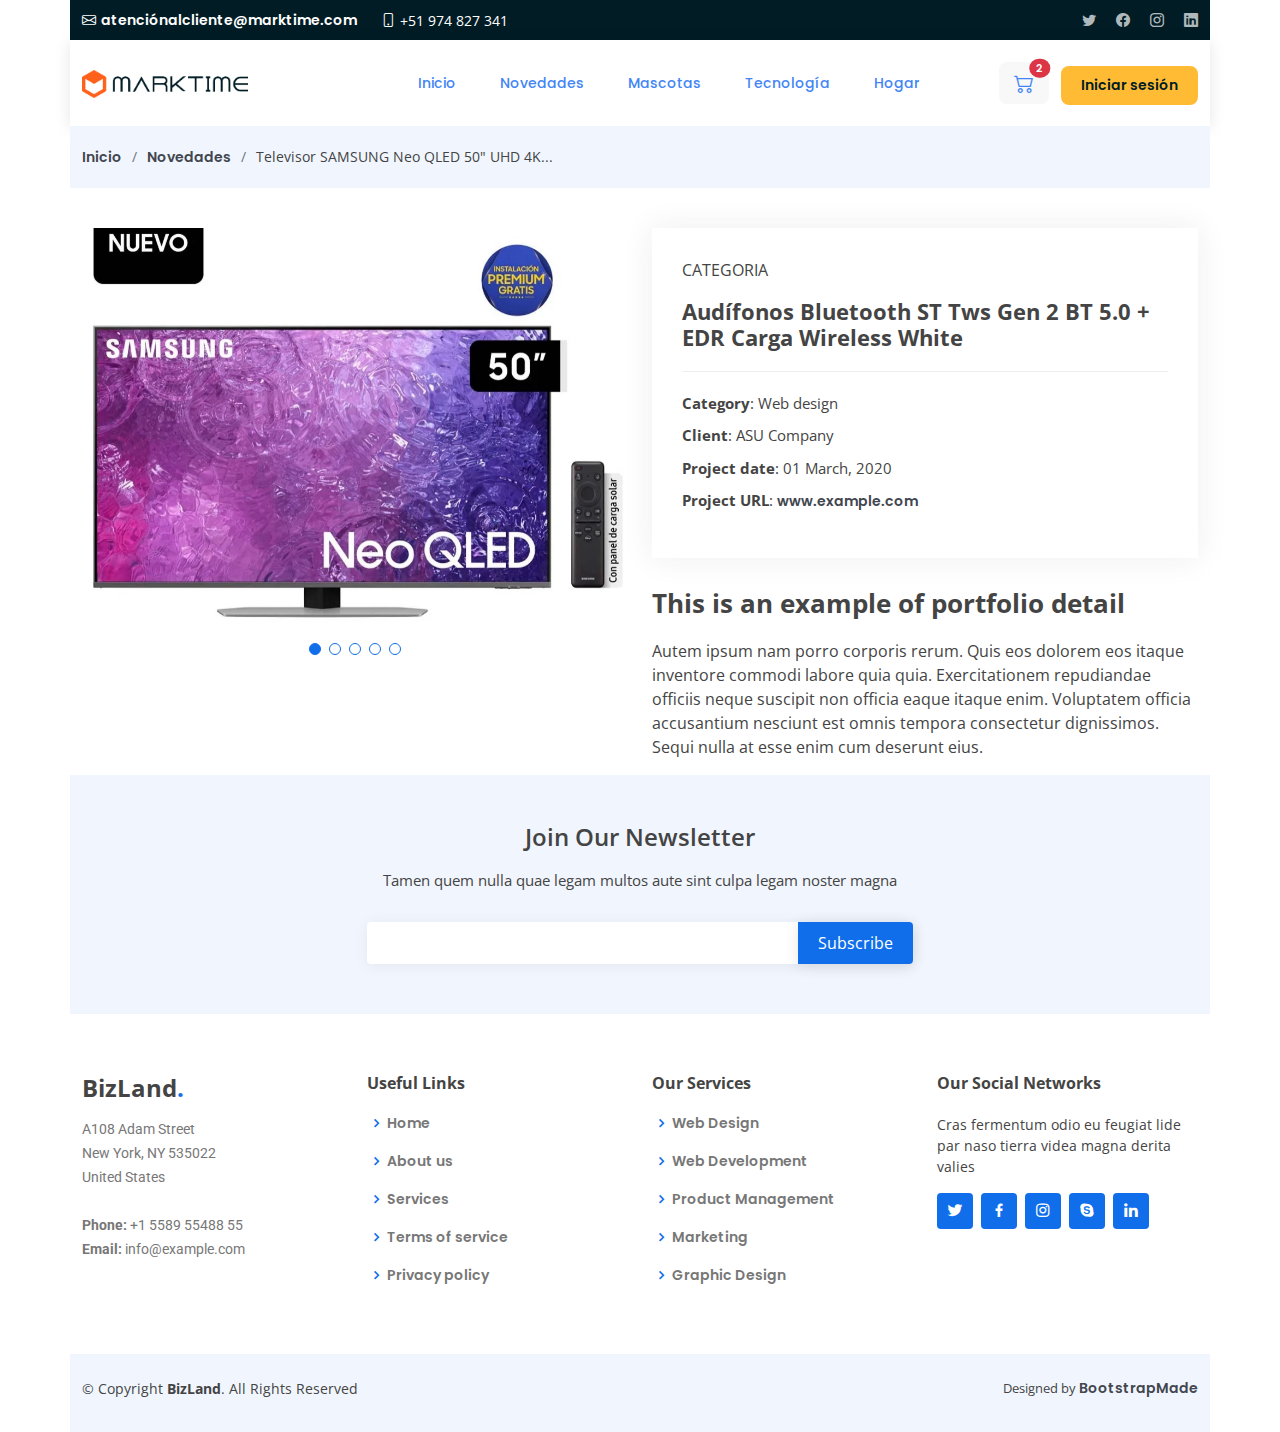
<file: producto-detalle.html>
<!DOCTYPE html>
<html lang="en">

<head>
  <meta charset="utf-8">
  <meta content="width=device-width, initial-scale=1.0" name="viewport">

  <title>Portfolio Details - BizLand Bootstrap Template</title>
  <meta content="" name="description">
  <meta content="" name="keywords">

  <!-- Favicons -->
  <link href="assets/img/favicon.png" rel="icon">
  <link href="assets/img/apple-touch-icon.png" rel="apple-touch-icon">

  <!-- Google Fonts -->
  <link href="https://fonts.googleapis.com/css?family=Open+Sans:300,300i,400,400i,600,600i,700,700i|Roboto:300,300i,400,400i,500,500i,600,600i,700,700i|Poppins:300,300i,400,400i,500,500i,600,600i,700,700i" rel="stylesheet">

  <!-- Vendor CSS Files -->
  <link href="assets/vendor/aos/aos.css" rel="stylesheet">
  <link href="assets/vendor/bootstrap/css/bootstrap.min.css" rel="stylesheet">
  <link href="assets/vendor/bootstrap-icons/bootstrap-icons.css" rel="stylesheet">
  <link href="assets/vendor/boxicons/css/boxicons.min.css" rel="stylesheet">
  <link href="assets/vendor/glightbox/css/glightbox.min.css" rel="stylesheet">
  <link href="assets/vendor/swiper/swiper-bundle.min.css" rel="stylesheet">

  <!-- Template Main CSS File -->
  <link href="assets/css/style.css" rel="stylesheet">

  <!-- =======================================================
  * Template Name: BizLand
  * Updated: Sep 18 2023 with Bootstrap v5.3.2
  * Template URL: https://bootstrapmade.com/bizland-bootstrap-business-template/
  * Author: BootstrapMade.com
  * License: https://bootstrapmade.com/license/
  ======================================================== -->
</head>

<body>

  <!-- ======= Top Bar ======= -->
  <section id="topbar" class="d-flex align-items-center">
    <div class="container d-flex justify-content-center justify-content-md-between">
      <div class="contact-info d-flex align-items-center">
        <i class="bi bi-envelope d-flex align-items-center"><a href="mailto:contact@example.com">atenciónalcliente@marktime.com</a></i>
        <i class="bi bi-phone d-flex align-items-center ms-4"><span>+51 974 827 341</span></i>
      </div>
      <div class="social-links d-none d-md-flex align-items-center">
        <a href="#" class="twitter"><i class="bi bi-twitter"></i></a>
        <a href="#" class="facebook"><i class="bi bi-facebook"></i></a>
        <a href="#" class="instagram"><i class="bi bi-instagram"></i></a>
        <a href="#" class="linkedin"><i class="bi bi-linkedin"></i></i></a>
      </div>
    </div>
  </section>

  <!-- ======= Navegador ======= -->
  <header id="header" class="d-flex align-items-center">
    <div class="container d-flex align-items-center justify-content-between">
      <a href="index.html" class="logo"><img src="assets/img/Marktime_logo.png" alt="" width="70%"></a> 
      <nav id="navbar" class="navbar">
        <ul>
          <li><a class="nav-link scrollto" href="index.html">Inicio</a></li>
          <li><a class="nav-link scrollto" href="novedades.html">Novedades</a></li>
          <li><a class="nav-link scrollto" href="#">Mascotas</a></li>
          <li><a class="nav-link scrollto " href="#">Tecnología</a></li>
          <li><a class="nav-link scrollto" href="#">Hogar</a></li>
        </ul>
        <i class="bi bi-list mobile-nav-toggle"></i>
      </nav>    
      <div class="contenedor-icono">
        <button class="btn2" type="button" data-bs-toggle="offcanvas" data-bs-target="#offcanvasRight" aria-controls="offcanvasRight"><i class="bi bi-cart2"></i></i>
          <span class="position-absolute translate-middle badge rounded-pill bg-danger dac">
            2
          </span>
        </button>
        <div class="offcanvas offcanvas-end" tabindex="-1" id="offcanvasRight" aria-labelledby="offcanvasRightLabel">
          <div class="offcanvas-header">
            <h5 class="ticar" id="offcanvasRightLabel">Carrito de compras</h5>
            <button type="button" class="btn-close" data-bs-dismiss="offcanvas" aria-label="Close"></button>
          </div>
          <div class="offcanvas-body">
            ...
          </div>
        </div>
        <a href="#" class="blo"><button type="button" class="btn-login">Iniciar sesión</button></a>
      </div> 
    </div>
  </header><!-- Fin de Navegador -->

  <main id="main" data-aos="fade-up">

    <!-- ======= Breadcrumbs Section ======= -->
    <section class="breadcrumbs">
      <div class="container">

        <div class="d-flex justify-content-between align-items-center">
          <!--<h2>Portfolio Details</h2>-->
          <ol>
            <li><a href="index.html">Inicio</a></li>
            <li><a href="novedades.html">Novedades</a></li>
            <li>Televisor SAMSUNG Neo QLED 50" UHD 4K...</li>
          </ol>
        </div>

      </div>
    </section><!-- Breadcrumbs Section -->

    <!-- ======= Portfolio Details Section ======= -->
    <section id="portfolio-details" class="portfolio-details">
      <div class="container">

        <div class="row gy-4">

          <div class="col-lg-6">
            <div class="portfolio-details-slider swiper">
              <div class="swiper-wrapper align-items-center">

                <div class="swiper-slide">
                  <img src="assets/img/Producto3.webp" alt="">
                </div>

                <div class="swiper-slide">
                  <img src="assets/img/Producto3.webp" alt="">
                </div>

                <div class="swiper-slide">
                  <img src="assets/img/Producto3.webp" alt="">
                </div>

                <div class="swiper-slide">
                  <img src="assets/img/Producto3.webp" alt="">
                </div>
                <div class="swiper-slide">
                  <img src="assets/img/Producto3.webp" alt="">
                </div>

              </div>
              <div class="swiper-pagination"></div>
            </div>
          </div>

          <div class="col-lg-6">
            <div class="portfolio-info">
              <p>CATEGORIA</p>
              <h3>Audífonos Bluetooth ST Tws Gen 2 BT 5.0 + EDR Carga Wireless White</h3>
              <ul>
                <li><strong>Category</strong>: Web design</li>
                <li><strong>Client</strong>: ASU Company</li>
                <li><strong>Project date</strong>: 01 March, 2020</li>
                <li><strong>Project URL</strong>: <a href="#">www.example.com</a></li>
              </ul>
            </div>
            <div class="portfolio-description">
              <h2>This is an example of portfolio detail</h2>
              <p>
                Autem ipsum nam porro corporis rerum. Quis eos dolorem eos itaque inventore commodi labore quia quia. Exercitationem repudiandae officiis neque suscipit non officia eaque itaque enim. Voluptatem officia accusantium nesciunt est omnis tempora consectetur dignissimos. Sequi nulla at esse enim cum deserunt eius.
              </p>
            </div>
          </div>

        </div>

      </div>
    </section><!-- End Portfolio Details Section -->

  </main><!-- End #main -->

  <!-- ======= Footer ======= -->
  <footer id="footer">

    <div class="footer-newsletter">
      <div class="container">
        <div class="row justify-content-center">
          <div class="col-lg-6">
            <h4>Join Our Newsletter</h4>
            <p>Tamen quem nulla quae legam multos aute sint culpa legam noster magna</p>
            <form action="" method="post">
              <input type="email" name="email"><input type="submit" value="Subscribe">
            </form>
          </div>
        </div>
      </div>
    </div>

    <div class="footer-top">
      <div class="container">
        <div class="row">

          <div class="col-lg-3 col-md-6 footer-contact">
            <h3>BizLand<span>.</span></h3>
            <p>
              A108 Adam Street <br>
              New York, NY 535022<br>
              United States <br><br>
              <strong>Phone:</strong> +1 5589 55488 55<br>
              <strong>Email:</strong> info@example.com<br>
            </p>
          </div>

          <div class="col-lg-3 col-md-6 footer-links">
            <h4>Useful Links</h4>
            <ul>
              <li><i class="bx bx-chevron-right"></i> <a href="#">Home</a></li>
              <li><i class="bx bx-chevron-right"></i> <a href="#">About us</a></li>
              <li><i class="bx bx-chevron-right"></i> <a href="#">Services</a></li>
              <li><i class="bx bx-chevron-right"></i> <a href="#">Terms of service</a></li>
              <li><i class="bx bx-chevron-right"></i> <a href="#">Privacy policy</a></li>
            </ul>
          </div>

          <div class="col-lg-3 col-md-6 footer-links">
            <h4>Our Services</h4>
            <ul>
              <li><i class="bx bx-chevron-right"></i> <a href="#">Web Design</a></li>
              <li><i class="bx bx-chevron-right"></i> <a href="#">Web Development</a></li>
              <li><i class="bx bx-chevron-right"></i> <a href="#">Product Management</a></li>
              <li><i class="bx bx-chevron-right"></i> <a href="#">Marketing</a></li>
              <li><i class="bx bx-chevron-right"></i> <a href="#">Graphic Design</a></li>
            </ul>
          </div>

          <div class="col-lg-3 col-md-6 footer-links">
            <h4>Our Social Networks</h4>
            <p>Cras fermentum odio eu feugiat lide par naso tierra videa magna derita valies</p>
            <div class="social-links mt-3">
              <a href="#" class="twitter"><i class="bx bxl-twitter"></i></a>
              <a href="#" class="facebook"><i class="bx bxl-facebook"></i></a>
              <a href="#" class="instagram"><i class="bx bxl-instagram"></i></a>
              <a href="#" class="google-plus"><i class="bx bxl-skype"></i></a>
              <a href="#" class="linkedin"><i class="bx bxl-linkedin"></i></a>
            </div>
          </div>

        </div>
      </div>
    </div>

    <div class="container py-4">
      <div class="copyright">
        &copy; Copyright <strong><span>BizLand</span></strong>. All Rights Reserved
      </div>
      <div class="credits">
        <!-- All the links in the footer should remain intact. -->
        <!-- You can delete the links only if you purchased the pro version. -->
        <!-- Licensing information: https://bootstrapmade.com/license/ -->
        <!-- Purchase the pro version with working PHP/AJAX contact form: https://bootstrapmade.com/bizland-bootstrap-business-template/ -->
        Designed by <a href="https://bootstrapmade.com/">BootstrapMade</a>
      </div>
    </div>
  </footer><!-- End Footer -->

  <div id="preloader"></div>
  <a href="#" class="back-to-top d-flex align-items-center justify-content-center"><i class="bi bi-arrow-up-short"></i></a>

  <!-- Vendor JS Files -->
  <script src="assets/vendor/purecounter/purecounter_vanilla.js"></script>
  <script src="assets/vendor/aos/aos.js"></script>
  <script src="assets/vendor/bootstrap/js/bootstrap.bundle.min.js"></script>
  <script src="assets/vendor/glightbox/js/glightbox.min.js"></script>
  <script src="assets/vendor/isotope-layout/isotope.pkgd.min.js"></script>
  <script src="assets/vendor/swiper/swiper-bundle.min.js"></script>
  <script src="assets/vendor/waypoints/noframework.waypoints.js"></script>
  <script src="assets/vendor/php-email-form/validate.js"></script>

  <!-- Template Main JS File -->
  <script src="assets/js/main.js"></script>

</body>

</html>
</file>
<file: assets/css/style.css>
/*Fuentes tipografías*/
@font-face {
  font-family: "Regular";
  src: url(../Font/Poppins-Regular.ttf);
}
@font-face {
  font-family: "Semibold";
  src: url(../Font/Poppins-SemiBold.ttf);
}@font-face {
  font-family: "Medium";
  src: url(../Font/Poppins-Medium.ttf);
}
@font-face {
  font-family: "Bold";
  src: url(../Font/Poppins-Bold.ttf);
}



/*--------------------------------------------------------------
# General
--------------------------------------------------------------*/
body {
  font-family: "Open Sans", sans-serif;
  color: #444444;
  padding: 0;
  margin: 0;
  height: 100vh;
  justify-self: center;
  align-items: center;
  background: #fff;
}

a {
  text-decoration: none;
  color: #42464F;
  border-radius: 10px;
  font-family: "Semibold";
  font-size: 14px;
}

a:hover {
  color: #42464F;
  text-decoration: none;
}

.precio{
  font-family: "Bold";
  font-size: 20px;
  color: #FF611A;
  margin-top: 20px;
}
.texto{
  font-family: "Semibold";
  font-size: 16px;
  color: #333333;
}
.agregar{
  color: #FF611A !important; 
  text-decoration: none;
}
.Comprar{
  width: 100%;
  height: 45px;
  margin-top: 20px;
  background-color: #fff;
  border: 1.5px solid #FF611A;
  color: #FF611A;
  border-radius: 40px;
  font-family: "Semibold";
  font-size: 14px;
}
.Comprar:hover{
  width: 100%;
  height: 45px;
  margin-top: 20px;
  background-color: #fff;
  border: 1.5px solid #FF611A;
  color: #FF611A;
  border-radius: 40px;
  font-family: "Semibold";
  font-size: 14px;
  box-shadow: 2px 6px 20px 2px rgba(86, 86, 86, 0.074);
}

.cartas {
  --bs-card-spacer-y: 1rem;
  --bs-card-spacer-x: 1rem;
  --bs-card-title-spacer-y: 0.5rem;
  --bs-card-border-color: var(--bs-border-color-translucent);
  --bs-card-border-radius: var(--bs-border-radius);
  --bs-card-box-shadow: ;
  --bs-card-inner-border-radius: calc(var(--bs-border-radius) - (var(--bs-border-width)));
  --bs-card-cap-padding-y: 0.5rem;
  --bs-card-cap-padding-x: 1rem;
  --bs-card-cap-bg: rgba(var(--bs-body-color-rgb), 0.03);
  --bs-card-bg: var(--bs-body-bg);
  --bs-card-img-overlay-padding: 1rem;
  --bs-card-group-margin: 0.75rem;
  position: relative;
  display: flex;
  flex-direction: column;
  min-width: 0;
  height: var(--bs-card-height);
  color: var(--bs-body-color);
  word-wrap: break-word;
  background-color: #fff;
  background-clip: border-box;
  border-radius: 10px;
  border: 2px solid #F0F0F0;
  /*box-shadow: 2px 6px 20px 2px rgb(155 155 155 / 10%);*/
}
.cartas:hover {
  --bs-card-spacer-y: 1rem;
  --bs-card-spacer-x: 1rem;
  --bs-card-title-spacer-y: 0.5rem;
  --bs-card-border-color: var(--bs-border-color-translucent);
  --bs-card-border-radius: var(--bs-border-radius);
  --bs-card-box-shadow: ;
  --bs-card-inner-border-radius: calc(var(--bs-border-radius) - (var(--bs-border-width)));
  --bs-card-cap-padding-y: 0.5rem;
  --bs-card-cap-padding-x: 1rem;
  --bs-card-cap-bg: rgba(var(--bs-body-color-rgb), 0.03);
  --bs-card-bg: var(--bs-body-bg);
  --bs-card-img-overlay-padding: 1rem;
  --bs-card-group-margin: 0.75rem;
  position: relative;
  display: flex;
  flex-direction: column;
  min-width: 0;
  height: var(--bs-card-height);
  color: var(--bs-body-color);
  word-wrap: break-word;
  background-color: #fff;
  background-clip: border-box;
  border-radius: 10px;
  box-shadow: 2px 6px 20px 2px rgba(111, 111, 111, 0.145);
}

.iconos {
  margin-bottom: 15px;
  position: absolute;
  font-size: 32px;  
}
.icono-box{
    padding: 0;
    position: relative;
    overflow: hidden;
    background: #fff;
    box-shadow: 0 0 29px 0 rgba(68, 88, 144, 0.12);
    transition: all 0.3s ease-in-out;
    border-radius: 8px;
    z-index: 1;
}
.marca{
  font-family: "Regular";
  font-size: 14px;
  color: #42464F;
  margin-bottom: 0.5rem;
}

.Cartas2{
  padding: 40px 0;
  overflow: hidden;
}
.Cartas3{
  padding: 0px 0;
  overflow: hidden;
}
.anuncios1{
  padding: 0px 0;
  overflow: hidden;
}
.anuncios2{
  padding: 40px 0;
  overflow: hidden;
}
.ticar{
  font-family: "Bold";
  font-size: 20px;
}
.translate-middle {
  transform: translate(-22%,-50%)!important;
}
.dac{
  font-size: 11px;
  font-family: "Semibold";
  border-radius: 40px;
}
.col-lg-3-1{
  flex: 0 0 auto;
  width: 20%;
}
.col-lg-3-2{
  flex:0 0 auto;
  width: 33.33333333333333%;
}
.col-lg-3-3{
  flex:0 0 auto;
  width: 100%;
  padding: 0px 0;
}
.cards{
  --bs-card-spacer-y: 24px;
  --bs-card-spacer-x: 24px;
  --bs-card-title-spacer-y: 0.5rem;
  --bs-card-title-color: ;
  --bs-card-subtitle-color: ;
  --bs-card-border-width: var(--bs-border-width);
  --bs-card-border-color: var(--bs-border-color-translucent);
  --bs-card-border-radius: var(--bs-border-radius);
  box-shadow: 2px 6px 20px 2px rgb(155 155 155 / 10%);
  --bs-card-inner-border-radius: calc(var(--bs-border-radius) - (var(--bs-border-width)));
  --bs-card-cap-padding-y: 0.5rem;
  --bs-card-cap-padding-x: 1rem;
  --bs-card-cap-bg: rgba(var(--bs-body-color-rgb), 0.03);
  --bs-card-cap-color: ;
  --bs-card-height: ;
  --bs-card-color: ;
  --bs-card-bg: var(--bs-body-bg);
  --bs-card-img-overlay-padding: 1rem;
  --bs-card-group-margin: 0.75rem;
  position: relative;
  display: flex;
  flex-direction: column;
  min-width: 0;
  height: var(--bs-card-height);
  color: var(--bs-body-color);
  word-wrap: break-word;
  background-color: var(--bs-card-bg);
  background-clip: border-box;
  border-radius: var(--bs-card-border-radius);
}


/*--------------------------------------------------------------
# Preloader
--------------------------------------------------------------*/
#preloader {
  position: fixed;
  top: 0;
  left: 0;
  right: 0;
  bottom: 0;
  z-index: 9999;
  overflow: hidden;
  background: #fff;
}

#preloader:before {
  content: "";
  position: fixed;
  top: calc(50% - 30px);
  left: calc(50% - 30px);
  border: 6px solid #106eea;
  border-top-color: #e2eefd;
  border-radius: 50%;
  width: 60px;
  height: 60px;
  animation: animate-preloader 1s linear infinite;
}

@keyframes animate-preloader {
  0% {
    transform: rotate(0deg);
  }

  100% {
    transform: rotate(360deg);
  }
}

/*--------------------------------------------------------------
# Back to top button
--------------------------------------------------------------*/
.back-to-top {
  position: fixed;
  visibility: hidden;
  opacity: 0;
  right: 15px;
  bottom: 15px;
  z-index: 996;
  background: #106eea;
  width: 40px;
  height: 40px;
  border-radius: 4px;
  transition: all 0.4s;
}

.back-to-top i {
  font-size: 28px;
  color: #fff;
  line-height: 0;
}

.back-to-top:hover {
  background: #3284f1;
  color: #fff;
}

.back-to-top.active {
  visibility: visible;
  opacity: 1;
}

/*--------------------------------------------------------------
# Disable aos animation delay on mobile devices
--------------------------------------------------------------*/
@media screen and (max-width: 768px) {
  [data-aos-delay] {
    transition-delay: 0 !important;
  }
}

/*--------------------------------------------------------------
# Top Bar
--------------------------------------------------------------*/
#topbar {
  background: #011C25;
  height: 40px;
  font-size: 14px;
  transition: all 0.5s;
  color: #fff;
  padding: 0;
}

#topbar .contact-info i {
  font-style: normal;
  color: #fff;
}

#topbar .contact-info i a,
#topbar .contact-info i span {
  padding-left: 5px;
  color: #fff;
}

#topbar .contact-info i a {
  line-height: 0;
  transition: 0.3s;
  transition: 0.3s;
}

#topbar .contact-info i a:hover {
  color: #fff;
  text-decoration: underline;
}

#topbar .social-links a {
  color: rgba(255, 255, 255, 0.7);
  line-height: 0;
  transition: 0.3s;
  margin-left: 20px;
}

#topbar .social-links a:hover {
  color: white;
}

/*--------------------------------------------------------------
# Header
--------------------------------------------------------------*/
#header {
  background: #fff;
  transition: all 0.5s;
  z-index: 997;
  height: 86px;
  box-shadow: 0px 2px 15px rgba(0, 0, 0, 0.1);
}

#header.fixed-top {
  height: 80px;
}

#header .logo {
  font-size: 30px;
  margin: 0;
  padding: 0;
  line-height: 1;
  font-weight: 600;
  letter-spacing: 0.8px;
  font-family: "Poppins", sans-serif;
}

#header .logo a {
  color: #222222;
}

#header .logo a span {
  color: #106eea;
}

#header .logo img {
  max-height: 40px;
}

.scrolled-offset {
  margin-top: 70px;
}

/*--------------------------------------------------------------
# Navigation Menu
--------------------------------------------------------------*/
/**
* Desktop Navigation 
*/
.navbar {
  padding: 0;
}

.navbar ul {
  margin: 0;
  padding: 0;
  display: flex;
  list-style: none;
  align-items: center;
}

.navbar li {
  position: relative;
}

.navbar>ul>li {
  white-space: nowrap;
  padding: 10px 0 10px 28px;
}

.navbar a,
.navbar a:focus {
  display: flex;
  align-items: center;
  justify-content: space-between;
  padding: 0 8px;
  font-size: 18px;
  /*font-weight: 600;*/
  color: #4385F5;
  white-space: nowrap;
  transition: 0.3s;
  position: relative;
  font-family: "Medium";
  font-size: 14px;
}

.navbar a i,
.navbar a:focus i {
  font-size: 12px;
  line-height: 0;
  margin-left: 5px;
}

.navbar>ul>li>a:before {
  content: "";
  position: absolute;
  width: 100%;
  height: 2px;
  bottom: -6px;
  left: 0;
  background-color: #4385F5;
  visibility: hidden;
  width: 0px;
  transition: all 0.3s ease-in-out 0s;
}

.navbar a:hover:before,
.navbar li:hover>a:before,
.navbar .active:before {
  visibility: visible;
  width: 100%;
}

.navbar a:hover,
.navbar .active,
.navbar .active:focus,
.navbar li:hover>a {
  color: #106eea;
}

.navbar .dropdown ul {
  display: block;
  position: absolute;
  left: 28px;
  top: calc(100% + 30px);
  margin: 0;
  padding: 10px 0;
  z-index: 99;
  opacity: 0;
  visibility: hidden;
  background: #fff;
  box-shadow: 0px 0px 30px rgba(127, 137, 161, 0.25);
  transition: 0.3s;
}

.navbar .dropdown ul li {
  min-width: 200px;
}

.navbar .dropdown ul a {
  padding: 10px 20px;
  font-weight: 400;
}

.navbar .dropdown ul a i {
  font-size: 12px;
}

.navbar .dropdown ul a:hover,
.navbar .dropdown ul .active:hover,
.navbar .dropdown ul li:hover>a {
  color: #106eea;
}

.navbar .dropdown:hover>ul {
  opacity: 1;
  top: 100%;
  visibility: visible;
}

.navbar .dropdown .dropdown ul {
  top: 0;
  left: calc(100% - 30px);
  visibility: hidden;
}

.navbar .dropdown .dropdown:hover>ul {
  opacity: 1;
  top: 0;
  left: 100%;
  visibility: visible;
}

@media (max-width: 1366px) {
  .navbar .dropdown .dropdown ul {
    left: -90%;
  }

  .navbar .dropdown .dropdown:hover>ul {
    left: -100%;
  }
}

/**
* Mobile Navigation 
*/
.mobile-nav-toggle {
  color: #222222;
  font-size: 28px;
  cursor: pointer;
  display: none;
  line-height: 0;
  transition: 0.5s;
}

.mobile-nav-toggle.bi-x {
  color: #fff;
}

@media (max-width: 991px) {
  .mobile-nav-toggle {
    display: block;
  }

  .navbar ul {
    display: none;
  }
}

.navbar-mobile {
  position: fixed;
  overflow: hidden;
  top: 0;
  right: 0;
  left: 0;
  bottom: 0;
  background: rgba(9, 9, 9, 0.9);
  transition: 0.3s;
  z-index: 999;
}

.navbar-mobile .mobile-nav-toggle {
  position: absolute;
  top: 15px;
  right: 15px;
}

.navbar-mobile ul {
  display: block;
  position: absolute;
  top: 55px;
  right: 15px;
  bottom: 15px;
  left: 15px;
  padding: 10px 0;
  background-color: #fff;
  overflow-y: auto;
  transition: 0.3s;
}

.navbar-mobile a,
.navbar-mobile a:focus {
  padding: 10px 20px;
  font-size: 15px;
  color: #222222;
}

.navbar-mobile>ul>li {
  padding: 0;
}

.navbar-mobile a:hover:before,
.navbar-mobile li:hover>a:before,
.navbar-mobile .active:before {
  visibility: hidden;
}

.navbar-mobile a:hover,
.navbar-mobile .active,
.navbar-mobile li:hover>a {
  color: #106eea;
}

.navbar-mobile .getstarted,
.navbar-mobile .getstarted:focus {
  margin: 15px;
}

.navbar-mobile .dropdown ul {
  position: static;
  display: none;
  margin: 10px 20px;
  padding: 10px 0;
  z-index: 99;
  opacity: 1;
  visibility: visible;
  background: #fff;
  box-shadow: 0px 0px 30px rgba(127, 137, 161, 0.25);
}

.navbar-mobile .dropdown ul li {
  min-width: 200px;
}

.navbar-mobile .dropdown ul a {
  padding: 10px 20px;
}

.navbar-mobile .dropdown ul a i {
  font-size: 12px;
}

.navbar-mobile .dropdown ul a:hover,
.navbar-mobile .dropdown ul .active:hover,
.navbar-mobile .dropdown ul li:hover>a {
  color: #106eea;
}

.navbar-mobile .dropdown>.dropdown-active {
  display: block;
}

.contenedor-icono{
  align-items: center!important;
}

.contenedor-icono i{
  font-size: 20px;
  color: #4385F5;
}

.btn2{
  padding: 6px 15px;
  margin: 8px;
  background: #F8F8F8;
  border: none;
  border-radius: 8px;
  cursor: pointer;
  transition: all 0.3s ease 0s;
}

.btn-login{
  font-family: "Semibold";
  font-size: 14px;
  padding: 9px 20px;
  color: #011C25;
  background: #FFBB34;
  border: none;
  border-radius: 8px;
  cursor: pointer;
  transition: all 0.3s ease 0s;
}

/*.section1{
  margin: 0;
  padding: 0;
  height: 100vh;
  display: flex;
  justify-content: center;
  align-items: center;
}

.slider{
  width: 800px;
  height: 500px;
  border-radius: 10px;
  overflow: hidden;
}

.slide{
  width: 500%;
  height: 500px;
  display: flex;
}

.slide input{
  display: none;
}

.st{
  width: 20%;
  transition: 2s;
}

.st img{
  width: 800px;
  height: 500px;
}

.nav-m{
  position: absolute;
  width: 800px;
  margin-top: -40px;
  justify-content: center;
  display: flex;
}

.m-btn{
  border: 2px solid #18d26e;
  padding: 5px;
  border-radius: 10px;
  cursor: pointer;
  transition: 1s;
}

.m-btn:not(:last-child){
  margin-right: 30px;
}

.m.btn:hover{
  background-color: #106eea;
}

#radio1:checked ~.first{
  margin-left: 0;
}
#radio2:checked ~.first{
  margin-left: -20%;
}
#radio3:checked ~.first{
  margin-left: -40%;
}
#radio4:checked ~.first{
  margin-left: -60%;
}

.nav-auto{
  position: absolute;
  width: 800px;
  margin-top: 460px;
  display: flex;
  justify-content: center;
}
.nav-auto div{
  border: 2px solid #106eea;
  padding: 5px;
  border-radius: 10px;
  transition: 1s;
}

.nav-auto div:not(:last-child){
  margin-right: 30px;
  justify-content: center;
}

#radio1:checked ~ .nav-auto .a-b1{
  background-color: #106eea;
}
#radio2:checked ~ .nav-auto .a-b2{
  background-color: #106eea;
}
#radio3:checked ~ .nav-auto .a-b3{
  background-color: #106eea;
}
#radio4:checked ~ .nav-auto .a-b4{
  background-color: #106eea;
}*/


/*--------------------------------------------------------------
# Hero Section
--------------------------------------------------------------*/
#hero {
  width: 100%;
  height: 75vh;
  background: url("../img/Portada3.jpg") top left;
  background-size: cover;
  position: relative;
}

#hero:before {
  content: "";
  background: rgba(0, 0, 0, 0.6);
  position: absolute;
  bottom: 0;
  top: 0;
  left: 0;
  right: 0;
}

#hero .container {
  position: relative;
}

#hero h1 {
  margin: 0;
  font-size: 48px;
  font-weight: 700;
  line-height: 56px;
  color: #fff;
  font-family: "Poppins", sans-serif;
}

#hero h1 span {
  color: #FF611A;
}

#hero h2 {
  color: #e8e8e8;
  margin: 5px 0 30px 0;
  font-size: 18px;
  font-weight: 400;
}

#hero .btn-get-started {
  font-family: "Roboto", sans-serif;
  text-transform: uppercase;
  font-weight: 500;
  font-size: 14px;
  letter-spacing: 1px;
  display: inline-block;
  padding: 10px 28px;
  border-radius: 4px;
  transition: 0.5s;
  color: #fff;
  background: #106eea;
}

#hero .btn-get-started:hover {
  background: #247cf0;
}

#hero .btn-watch-video {
  font-size: 16px;
  transition: 0.5s;
  margin-left: 25px;
  color: #fff;
  font-weight: 600;
  display: flex;
  align-items: center;
}

#hero .btn-watch-video i {
  color: #106eea;
  font-size: 32px;
  transition: 0.3s;
  line-height: 0;
  margin-right: 8px;
}

#hero .btn-watch-video:hover {
  color: #106eea;
}

#hero .btn-watch-video:hover i {
  color: #3b8af2;
}

@media (min-width: 1024px) {
  #hero {
    background-attachment: fixed;
  }
}

@media (max-width: 768px) {
  #hero {
    height: 100vh;
  }

  #hero h1 {
    font-size: 28px;
    line-height: 36px;
  }

  #hero h2 {
    font-size: 18px;
    line-height: 24px;
    margin-bottom: 30px;
  }

  #hero .btn-get-started,
  #hero .btn-watch-video {
    font-size: 13px;
  }
}

@media (max-height: 500px) {
  #hero {
    height: 120vh;
  }
}


/*--------------------------------------------------------------
# Sections General
--------------------------------------------------------------*/
/*section {
  padding: 60px 0;
  overflow: hidden;
}*/

.section-bg {
  background-color: #FAFCFF;
}

.section-title {
  text-align: center;
  padding-bottom: 30px;
}

.section-title h2 {
  font-size: 13px;
  letter-spacing: 1px;
  font-weight: 700;
  padding: 8px 20px;
  margin: 0;
  background: #e7f1fd;
  color: #106eea;
  display: inline-block;
  text-transform: uppercase;
  border-radius: 50px;
}

.section-title h3 {
  margin: 15px 0 0 0;
  font-size: 32px;
  font-weight: 700;
}

.section-title h3 span {
  color: #106eea;
}

.section-title p {
  margin: 15px auto 0 auto;
  font-weight: 600;
}

@media (min-width: 1024px) {
  .section-title p {
    width: 50%;
  }
}

/*--------------------------------------------------------------
# Breadcrumbs
--------------------------------------------------------------*/
.breadcrumbs {
  padding: 20px 0;
  background-color: #f1f6fe;
  min-height: 40px;
}

.breadcrumbs h2 {
  font-size: 24px;
  font-weight: 300;
  margin: 0;
}

@media (max-width: 992px) {
  .breadcrumbs h2 {
    margin: 0 0 10px 0;
  }
}

.breadcrumbs ol {
  display: flex;
  flex-wrap: wrap;
  list-style: none;
  padding: 0;
  margin: 0;
  font-size: 14px;
}

.breadcrumbs ol li+li {
  padding-left: 10px;
}

.breadcrumbs ol li+li::before {
  display: inline-block;
  padding-right: 10px;
  color: #6c757d;
  content: "/";
}

@media (max-width: 768px) {
  .breadcrumbs .d-flex {
    display: block !important;
  }

  .breadcrumbs ol {
    display: block;
  }

  .breadcrumbs ol li {
    display: inline-block;
  }
}

/*--------------------------------------------------------------
# Featured Services
--------------------------------------------------------------*/
.featured-services .icon-box {
  padding: 30px;
  position: relative;
  overflow: hidden;
  background: #fff;
  box-shadow: 0 0 29px 0 rgba(68, 88, 144, 0.12);
  transition: all 0.3s ease-in-out;
  border-radius: 8px;
  z-index: 1;
}

.featured-services .icon-box::before {
  content: "";
  position: absolute;
  background: #cbe0fb;
  right: 0;
  left: 0;
  bottom: 0;
  top: 100%;
  transition: all 0.3s;
  z-index: -1;
}

.featured-services .icon-box:hover::before {
  background: #106eea;
  top: 0;
  border-radius: 0px;
}

.featured-services .icon {
  margin-bottom: 15px;
}

.featured-services .icon i {
  font-size: 48px;
  line-height: 1;
  color: #106eea;
  transition: all 0.3s ease-in-out;
}

.featured-services .title {
  font-weight: 700;
  margin-bottom: 15px;
  font-size: 18px;
}

.featured-services .title a {
  color: #111;
}

.featured-services .description {
  font-size: 15px;
  line-height: 28px;
  margin-bottom: 0;
}

.featured-services .icon-box:hover .title a,
.featured-services .icon-box:hover .description {
  color: #fff;
}

.featured-services .icon-box:hover .icon i {
  color: #fff;
}

/*--------------------------------------------------------------
# About
--------------------------------------------------------------*/
.about .content h3 {
  font-weight: 600;
  font-size: 26px;
}

.about .content ul {
  list-style: none;
  padding: 0;
}

.about .content ul li {
  display: flex;
  align-items: flex-start;
  margin-bottom: 35px;
}

.about .content ul li:first-child {
  margin-top: 35px;
}

.about .content ul i {
  background: #fff;
  box-shadow: 0px 6px 15px rgba(16, 110, 234, 0.12);
  font-size: 24px;
  padding: 20px;
  margin-right: 15px;
  color: #106eea;
  border-radius: 50px;
}

.about .content ul h5 {
  font-size: 18px;
  color: #555555;
}

.about .content ul p {
  font-size: 15px;
}

.about .content p:last-child {
  margin-bottom: 0;
}

/*--------------------------------------------------------------
# Skills
--------------------------------------------------------------*/
.skills .progress {
  height: 60px;
  display: block;
  background: none;
  border-radius: 0;
}

.skills .progress .skill {
  padding: 0;
  margin: 0 0 6px 0;
  text-transform: uppercase;
  display: block;
  font-weight: 600;
  font-family: "Poppins", sans-serif;
  color: #222222;
}

.skills .progress .skill .val {
  float: right;
  font-style: normal;
}

.skills .progress-bar-wrap {
  background: #e2eefd;
  height: 10px;
}

.skills .progress-bar {
  width: 1px;
  height: 10px;
  transition: 0.9s;
  background-color: #106eea;
}

/*--------------------------------------------------------------
# Counts
--------------------------------------------------------------*/
.counts {
  padding: 70px 0 60px;
}

.counts .count-box {
  padding: 30px 30px 25px 30px;
  width: 100%;
  position: relative;
  text-align: center;
  background: #f1f6fe;
}

.counts .count-box i {
  position: absolute;
  top: -28px;
  left: 50%;
  transform: translateX(-50%);
  font-size: 24px;
  background: #106eea;
  color: #fff;
  width: 56px;
  height: 56px;
  line-height: 0;
  border-radius: 50px;
  border: 5px solid #fff;
  display: inline-flex;
  align-items: center;
  justify-content: center;
}

.counts .count-box span {
  font-size: 36px;
  display: block;
  font-weight: 600;
  color: #062b5b;
}

.counts .count-box p {
  padding: 0;
  margin: 0;
  font-family: "Roboto", sans-serif;
  font-size: 14px;
}

/*--------------------------------------------------------------
# Clients
--------------------------------------------------------------*/
.clients {
  padding: 15px 0;
  text-align: center;
}

.clients img {
  max-width: 45%;
  transition: all 0.4s ease-in-out;
  display: inline-block;
  padding: 15px 0;
}

.clients img:hover {
  transform: scale(1.15);
}

@media (max-width: 768px) {
  .clients img {
    max-width: 40%;
  }
}

/*--------------------------------------------------------------
# Services
--------------------------------------------------------------*/
.services .icon-box {
  text-align: center;
  border: 1px solid #e2eefd;
  padding: 80px 20px;
  transition: all ease-in-out 0.3s;
  background: #fff;
}

.services .icon-box .icon {
  margin: 0 auto;
  width: 64px;
  height: 64px;
  background: #f1f6fe;
  border-radius: 4px;
  border: 1px solid #deebfd;
  display: flex;
  align-items: center;
  justify-content: center;
  margin-bottom: 20px;
  transition: ease-in-out 0.3s;
}

.services .icon-box .icon i {
  color: #3b8af2;
  font-size: 28px;
  transition: ease-in-out 0.3s;
}

.services .icon-box h4 {
  font-weight: 700;
  margin-bottom: 15px;
  font-size: 24px;
}

.services .icon-box h4 a {
  color: #222222;
  transition: ease-in-out 0.3s;
}

.services .icon-box p {
  line-height: 24px;
  font-size: 14px;
  margin-bottom: 0;
}

.services .icon-box:hover {
  border-color: #fff;
  box-shadow: 0px 0 25px 0 rgba(16, 110, 234, 0.1);
}

.services .icon-box:hover h4 a,
.services .icon-box:hover .icon i {
  color: #106eea;
}

.services .icon-box:hover .icon {
  border-color: #106eea;
}

/*--------------------------------------------------------------
# Testimonials
--------------------------------------------------------------*/
.testimonials {
  padding: 80px 0;
  background: url("../img/testimonials-bg.jpg") no-repeat;
  background-position: center center;
  background-size: cover;
  position: relative;
}

.testimonials::before {
  content: "";
  position: absolute;
  left: 0;
  right: 0;
  top: 0;
  bottom: 0;
  background: rgba(0, 0, 0, 0.7);
}

.testimonials .section-header {
  margin-bottom: 40px;
}

.testimonials .testimonials-carousel,
.testimonials .testimonials-slider {
  overflow: hidden;
}

.testimonials .testimonial-item {
  text-align: center;
  color: #fff;
}

.testimonials .testimonial-item .testimonial-img {
  width: 100px;
  border-radius: 50%;
  border: 6px solid rgba(255, 255, 255, 0.15);
  margin: 0 auto;
}

.testimonials .testimonial-item h3 {
  font-size: 20px;
  font-weight: bold;
  margin: 10px 0 5px 0;
  color: #fff;
}

.testimonials .testimonial-item h4 {
  font-size: 14px;
  color: #ddd;
  margin: 0 0 15px 0;
}

.testimonials .testimonial-item .quote-icon-left,
.testimonials .testimonial-item .quote-icon-right {
  color: rgba(255, 255, 255, 0.4);
  font-size: 26px;
}

.testimonials .testimonial-item .quote-icon-left {
  display: inline-block;
  left: -5px;
  position: relative;
}

.testimonials .testimonial-item .quote-icon-right {
  display: inline-block;
  right: -5px;
  position: relative;
  top: 10px;
}

.testimonials .testimonial-item p {
  font-style: italic;
  margin: 0 auto 15px auto;
  color: #eee;
}

.testimonials .swiper-pagination {
  margin-top: 20px;
  position: relative;
}

.testimonials .swiper-pagination .swiper-pagination-bullet {
  width: 12px;
  height: 12px;
  background-color: rgba(255, 255, 255, 0.5);
  opacity: 1;
}

.testimonials .swiper-pagination .swiper-pagination-bullet-active {
  background-color: #106eea;
}

@media (min-width: 992px) {
  .testimonials .testimonial-item p {
    width: 80%;
  }
}

/*--------------------------------------------------------------
# Portfolio
--------------------------------------------------------------*/
.portfolio #portfolio-flters {
  padding: 0;
  margin: 0 auto 15px auto;
  list-style: none;
  text-align: center;
  border-radius: 50px;
  padding: 2px 15px;
}

.portfolio #portfolio-flters li {
  cursor: pointer;
  display: inline-block;
  padding: 10px 15px 8px 15px;
  font-size: 16px;
  font-weight: 600;
  line-height: 1;
  text-transform: uppercase;
  color: #444444;
  margin-bottom: 5px;
  transition: all 0.3s ease-in-out;
}

.portfolio #portfolio-flters li:hover,
.portfolio #portfolio-flters li.filter-active {
  color: #106eea;
}

.portfolio #portfolio-flters li:last-child {
  margin-right: 0;
}

.portfolio .portfolio-item {
  margin-bottom: 30px;
}

.portfolio .portfolio-item .portfolio-info {
  opacity: 0;
  position: absolute;
  left: 30px;
  right: 30px;
  bottom: 0;
  z-index: 3;
  transition: all ease-in-out 0.3s;
  background: rgba(255, 255, 255, 0.9);
  padding: 15px;
}

.portfolio .portfolio-item .portfolio-info h4 {
  font-size: 18px;
  color: #fff;
  font-weight: 600;
  color: #222222;
}

.portfolio .portfolio-item .portfolio-info p {
  color: #555555;
  font-size: 14px;
  margin-bottom: 0;
}

.portfolio .portfolio-item .portfolio-info .preview-link,
.portfolio .portfolio-item .portfolio-info .details-link {
  position: absolute;
  right: 40px;
  font-size: 24px;
  top: calc(50% - 18px);
  color: #3c3c3c;
}

.portfolio .portfolio-item .portfolio-info .preview-link:hover,
.portfolio .portfolio-item .portfolio-info .details-link:hover {
  color: #106eea;
}

.portfolio .portfolio-item .portfolio-info .details-link {
  right: 10px;
}

.portfolio .portfolio-item .portfolio-links {
  opacity: 0;
  left: 0;
  right: 0;
  text-align: center;
  z-index: 3;
  position: absolute;
  transition: all ease-in-out 0.3s;
}

.portfolio .portfolio-item .portfolio-links a {
  color: #fff;
  margin: 0 2px;
  font-size: 28px;
  display: inline-block;
  transition: 0.3s;
}

.portfolio .portfolio-item .portfolio-links a:hover {
  color: #6ba7f5;
}

.portfolio .portfolio-item:hover .portfolio-info {
  opacity: 1;
  bottom: 20px;
}

/*--------------------------------------------------------------
# Portfolio Details
--------------------------------------------------------------*/
.portfolio-details {
  padding-top: 40px;
}

.portfolio-details .portfolio-details-slider img {
  width: 100%;
}

.portfolio-details .portfolio-details-slider .swiper-pagination {
  margin-top: 20px;
  position: relative;
}

.portfolio-details .portfolio-details-slider .swiper-pagination .swiper-pagination-bullet {
  width: 12px;
  height: 12px;
  background-color: #fff;
  opacity: 1;
  border: 1px solid #106eea;
}

.portfolio-details .portfolio-details-slider .swiper-pagination .swiper-pagination-bullet-active {
  background-color: #106eea;
}

.portfolio-details .portfolio-info {
  padding: 30px;
  box-shadow: 0px 0 30px rgba(34, 34, 34, 0.08);
}

.portfolio-details .portfolio-info h3 {
  font-size: 22px;
  font-weight: 700;
  margin-bottom: 20px;
  padding-bottom: 20px;
  border-bottom: 1px solid #eee;
}

.portfolio-details .portfolio-info ul {
  list-style: none;
  padding: 0;
  font-size: 15px;
}

.portfolio-details .portfolio-info ul li+li {
  margin-top: 10px;
}

.portfolio-details .portfolio-description {
  padding-top: 30px;
}

.portfolio-details .portfolio-description h2 {
  font-size: 26px;
  font-weight: 700;
  margin-bottom: 20px;
}

.portfolio-details .portfolio-description p {
  padding: 0;
}

/*--------------------------------------------------------------
# Team
--------------------------------------------------------------*/
.team {
  padding: 60px 0;
}

.team .member {
  margin-bottom: 20px;
  overflow: hidden;
  border-radius: 4px;
  background: #fff;
  box-shadow: 0px 2px 15px rgba(16, 110, 234, 0.15);
}

.team .member .member-img {
  position: relative;
  overflow: hidden;
}

.team .member .social {
  position: absolute;
  left: 0;
  bottom: 30px;
  right: 0;
  opacity: 0;
  transition: ease-in-out 0.3s;
  text-align: center;
}

.team .member .social a {
  transition: color 0.3s;
  color: #222222;
  margin: 0 3px;
  padding-top: 7px;
  border-radius: 4px;
  width: 36px;
  height: 36px;
  background: rgba(16, 110, 234, 0.8);
  display: inline-block;
  transition: ease-in-out 0.3s;
  color: #fff;
}

.team .member .social a:hover {
  background: #3b8af2;
}

.team .member .social i {
  font-size: 18px;
}

.team .member .member-info {
  padding: 25px 15px;
}

.team .member .member-info h4 {
  font-weight: 700;
  margin-bottom: 5px;
  font-size: 18px;
  color: #222222;
}

.team .member .member-info span {
  display: block;
  font-size: 13px;
  font-weight: 400;
  color: #aaaaaa;
}

.team .member .member-info p {
  font-style: italic;
  font-size: 14px;
  line-height: 26px;
  color: #777777;
}

.team .member:hover .social {
  opacity: 1;
  bottom: 15px;
}

/*--------------------------------------------------------------
# Pricing
--------------------------------------------------------------*/
.pricing .box {
  padding: 20px;
  background: #fff;
  text-align: center;
  box-shadow: 0px 0px 4px rgba(0, 0, 0, 0.12);
  border-radius: 5px;
  position: relative;
  overflow: hidden;
}

.pricing .box h3 {
  font-weight: 400;
  margin: -20px -20px 20px -20px;
  padding: 20px 15px;
  font-size: 16px;
  font-weight: 600;
  color: #777777;
  background: #f8f8f8;
}

.pricing .box h4 {
  font-size: 36px;
  color: #106eea;
  font-weight: 600;
  font-family: "Poppins", sans-serif;
  margin-bottom: 20px;
}

.pricing .box h4 sup {
  font-size: 20px;
  top: -15px;
  left: -3px;
}

.pricing .box h4 span {
  color: #bababa;
  font-size: 16px;
  font-weight: 300;
}

.pricing .box ul {
  padding: 0;
  list-style: none;
  color: #444444;
  text-align: center;
  line-height: 20px;
  font-size: 14px;
}

.pricing .box ul li {
  padding-bottom: 16px;
}

.pricing .box ul i {
  color: #106eea;
  font-size: 18px;
  padding-right: 4px;
}

.pricing .box ul .na {
  color: #ccc;
  text-decoration: line-through;
}

.pricing .btn-wrap {
  margin: 20px -20px -20px -20px;
  padding: 20px 15px;
  background: #f8f8f8;
  text-align: center;
}

.pricing .btn-buy {
  background: #106eea;
  display: inline-block;
  padding: 8px 35px 10px 35px;
  border-radius: 4px;
  color: #fff;
  transition: none;
  font-size: 14px;
  font-weight: 400;
  font-family: "Roboto", sans-serif;
  font-weight: 600;
  transition: 0.3s;
}

.pricing .btn-buy:hover {
  background: #3b8af2;
}

.pricing .featured h3 {
  color: #fff;
  background: #106eea;
}

.pricing .advanced {
  width: 200px;
  position: absolute;
  top: 18px;
  right: -68px;
  transform: rotate(45deg);
  z-index: 1;
  font-size: 14px;
  padding: 1px 0 3px 0;
  background: #106eea;
  color: #fff;
}

/*--------------------------------------------------------------
# Frequently Asked Questions
--------------------------------------------------------------*/
.faq {
  padding: 60px 0;
}

.faq .faq-list {
  padding: 0;
  list-style: none;
}

.faq .faq-list li {
  border-bottom: 1px solid #d4e5fc;
  margin-bottom: 20px;
  padding-bottom: 20px;
}

.faq .faq-list .question {
  display: block;
  position: relative;
  font-family: #106eea;
  font-size: 18px;
  line-height: 24px;
  font-weight: 400;
  padding-left: 25px;
  cursor: pointer;
  color: #0d58ba;
  transition: 0.3s;
}

.faq .faq-list i {
  font-size: 16px;
  position: absolute;
  left: 0;
  top: -2px;
}

.faq .faq-list p {
  margin-bottom: 0;
  padding: 10px 0 0 25px;
}

.faq .faq-list .icon-show {
  display: none;
}

.faq .faq-list .collapsed {
  color: black;
}

.faq .faq-list .collapsed:hover {
  color: #106eea;
}

.faq .faq-list .collapsed .icon-show {
  display: inline-block;
  transition: 0.6s;
}

.faq .faq-list .collapsed .icon-close {
  display: none;
  transition: 0.6s;
}

/*--------------------------------------------------------------
# Contact
--------------------------------------------------------------*/
.contact .info-box {
  color: #444444;
  text-align: center;
  box-shadow: 0 0 30px rgba(214, 215, 216, 0.3);
  padding: 20px 0 30px 0;
}

.contact .info-box i {
  font-size: 32px;
  color: #106eea;
  border-radius: 50%;
  padding: 8px;
  border: 2px dotted #b3d1fa;
}

.contact .info-box h3 {
  font-size: 20px;
  color: #777777;
  font-weight: 700;
  margin: 10px 0;
}

.contact .info-box p {
  padding: 0;
  line-height: 24px;
  font-size: 14px;
  margin-bottom: 0;
}

.contact .php-email-form {
  box-shadow: 0 0 30px rgba(214, 215, 216, 0.4);
  padding: 30px;
}

.contact .php-email-form .error-message {
  display: none;
  color: #fff;
  background: #ed3c0d;
  text-align: left;
  padding: 15px;
  font-weight: 600;
}

.contact .php-email-form .error-message br+br {
  margin-top: 25px;
}

.contact .php-email-form .sent-message {
  display: none;
  color: #fff;
  background: #18d26e;
  text-align: center;
  padding: 15px;
  font-weight: 600;
}

.contact .php-email-form .loading {
  display: none;
  background: #fff;
  text-align: center;
  padding: 15px;
}

.contact .php-email-form .loading:before {
  content: "";
  display: inline-block;
  border-radius: 50%;
  width: 24px;
  height: 24px;
  margin: 0 10px -6px 0;
  border: 3px solid #18d26e;
  border-top-color: #eee;
  animation: animate-loading 1s linear infinite;
}

.contact .php-email-form .form-group {
  margin-bottom: 20px;
}

.contact .php-email-form input,
.contact .php-email-form textarea {
  border-radius: 0;
  box-shadow: none;
  font-size: 14px;
}

.contact .php-email-form input:focus,
.contact .php-email-form textarea:focus {
  border-color: #106eea;
}

.contact .php-email-form input {
  padding: 10px 15px;
}

.contact .php-email-form textarea {
  padding: 12px 15px;
}

.contact .php-email-form button[type=submit] {
  background: #106eea;
  border: 0;
  padding: 10px 30px;
  color: #fff;
  transition: 0.4s;
  border-radius: 4px;
}

.contact .php-email-form button[type=submit]:hover {
  background: #3b8af2;
}

@keyframes animate-loading {
  0% {
    transform: rotate(0deg);
  }

  100% {
    transform: rotate(360deg);
  }
}

/*--------------------------------------------------------------
# Footer
--------------------------------------------------------------*/
#footer {
  background: #fff;
  padding: 0 0 30px 0;
  color: #444444;
  font-size: 14px;
  background: #f1f6fe;
}

#footer .footer-newsletter {
  padding: 50px 0;
  background: #f1f6fe;
  text-align: center;
  font-size: 15px;
}

#footer .footer-newsletter h4 {
  font-size: 24px;
  margin: 0 0 20px 0;
  padding: 0;
  line-height: 1;
  font-weight: 600;
}

#footer .footer-newsletter form {
  margin-top: 30px;
  background: #fff;
  padding: 6px 10px;
  position: relative;
  border-radius: 4px;
  box-shadow: 0px 2px 15px rgba(0, 0, 0, 0.06);
  text-align: left;
}

#footer .footer-newsletter form input[type=email] {
  border: 0;
  padding: 4px 8px;
  width: calc(100% - 100px);
}

#footer .footer-newsletter form input[type=submit] {
  position: absolute;
  top: 0;
  right: 0;
  bottom: 0;
  border: 0;
  background: none;
  font-size: 16px;
  padding: 0 20px;
  background: #106eea;
  color: #fff;
  transition: 0.3s;
  border-radius: 0 4px 4px 0;
  box-shadow: 0px 2px 15px rgba(0, 0, 0, 0.1);
}

#footer .footer-newsletter form input[type=submit]:hover {
  background: #0d58ba;
}

#footer .footer-top {
  padding: 60px 0 30px 0;
  background: #fff;
}

#footer .footer-top .footer-contact {
  margin-bottom: 30px;
}

#footer .footer-top .footer-contact h3 {
  font-size: 24px;
  margin: 0 0 15px 0;
  padding: 2px 0 2px 0;
  line-height: 1;
  font-weight: 700;
}

#footer .footer-top .footer-contact h3 span {
  color: #106eea;
}

#footer .footer-top .footer-contact p {
  font-size: 14px;
  line-height: 24px;
  margin-bottom: 0;
  font-family: "Roboto", sans-serif;
  color: #777777;
}

#footer .footer-top h4 {
  font-size: 16px;
  font-weight: bold;
  color: #444444;
  position: relative;
  padding-bottom: 12px;
}

#footer .footer-top .footer-links {
  margin-bottom: 30px;
}

#footer .footer-top .footer-links ul {
  list-style: none;
  padding: 0;
  margin: 0;
}

#footer .footer-top .footer-links ul i {
  padding-right: 2px;
  color: #106eea;
  font-size: 18px;
  line-height: 1;
}

#footer .footer-top .footer-links ul li {
  padding: 10px 0;
  display: flex;
  align-items: center;
}

#footer .footer-top .footer-links ul li:first-child {
  padding-top: 0;
}

#footer .footer-top .footer-links ul a {
  color: #777777;
  transition: 0.3s;
  display: inline-block;
  line-height: 1;
}

#footer .footer-top .footer-links ul a:hover {
  text-decoration: none;
  color: #106eea;
}

#footer .footer-top .social-links a {
  font-size: 18px;
  display: inline-block;
  background: #106eea;
  color: #fff;
  line-height: 1;
  padding: 8px 0;
  margin-right: 4px;
  border-radius: 4px;
  text-align: center;
  width: 36px;
  height: 36px;
  transition: 0.3s;
}

#footer .footer-top .social-links a:hover {
  background: #3b8af2;
  color: #fff;
  text-decoration: none;
}

#footer .copyright {
  text-align: center;
  float: left;
}

#footer .credits {
  float: right;
  text-align: center;
  font-size: 13px;
  color: #444444;
}

@media (max-width: 768px) {

  #footer .copyright,
  #footer .credits {
    float: none;
    text-align: center;
    padding: 2px 0;
  }
}
</file>
